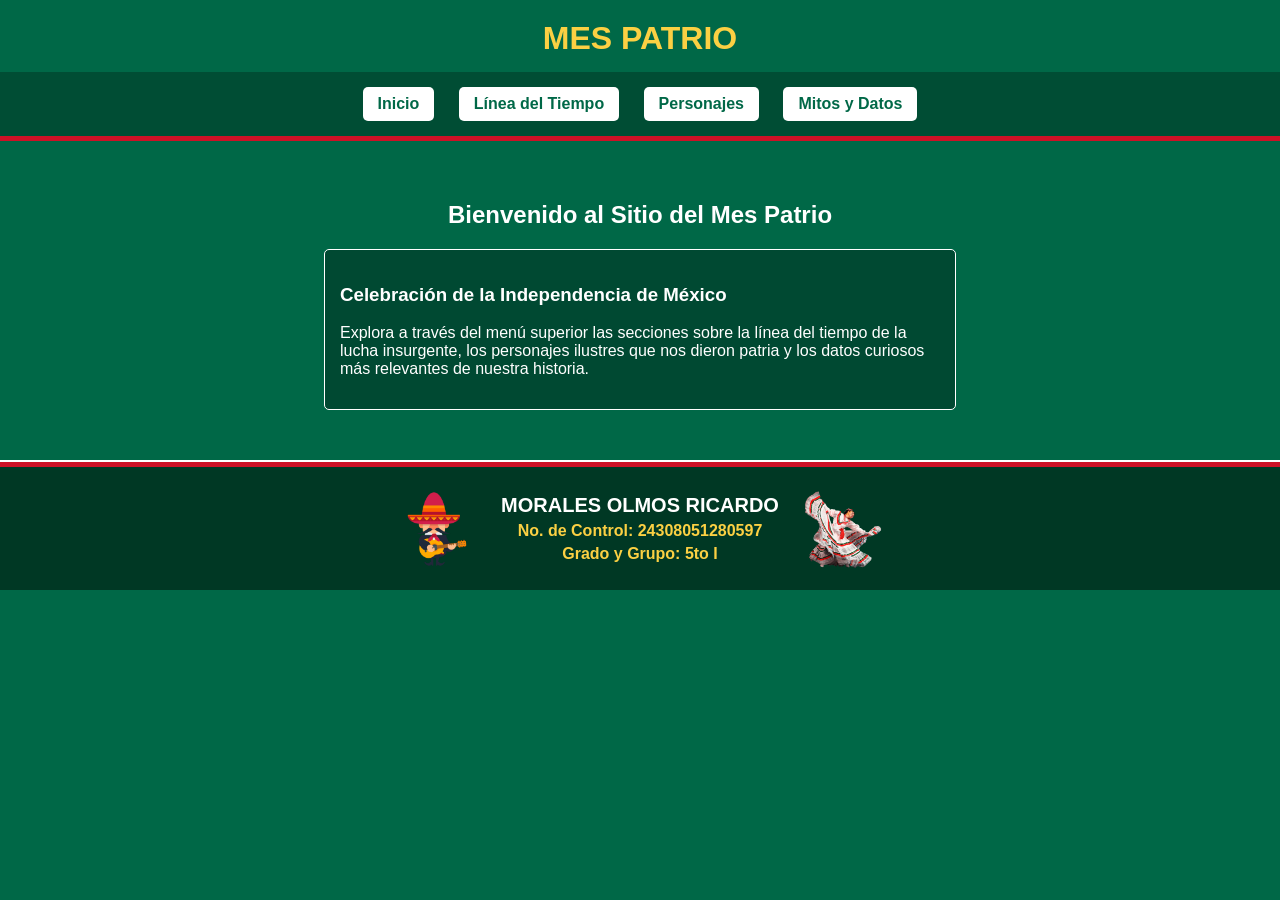
<file: index.html>
<!DOCTYPE html> <!-- Especifica al navegador que el documento es HTML5 -->
<html lang="es"> <!-- Define el español como idioma del documento -->
<head>
    <meta charset="UTF-8"> <!-- Configura la codificación UTF-8 para acentos y símbolos -->
    <title>Mes Patrio - Inicio</title> <!-- Define el título visible en la pestaña del navegador -->
    <link rel="stylesheet" href="styles.css"> <!-- Enlaza la hoja de estilos externa styles.css -->
</head>
<body>

    <h1>MES PATRIO</h1> <!-- Encabezado H1 de jerarquía principal -->

    <nav> <!-- Contenedor de la barra de navegación -->
        <a href="index.html">Inicio</a> <!-- Enlace a la página principal -->
        <a href="linea_del_tiempo.html">Línea del Tiempo</a> <!-- Enlace corregido en minúsculas y sin espacios -->
        <a href="personajes.html">Personajes</a> <!-- Enlace al archivo de personajes -->
        <a href="mitos.html">Mitos y Datos</a> <!-- Enlace al archivo de mitos -->
    </nav>

    <div class="seccion"> <!-- Bloque contenedor con estilos de separación -->
        <h2>Bienvenido al Sitio del Mes Patrio</h2> <!-- Encabezado secundario de la vista -->
        <div class="caja-texto"> <!-- Contenedor con fondo oscuro ajustado -->
            <h3>Celebración de la Independencia de México</h3> <!-- Subtítulo de contenido -->
            <p>Explora a través del menú superior las secciones sobre la línea del tiempo de la lucha insurgente, los personajes ilustres que nos dieron patria y los datos curiosos más relevantes de nuestra historia.</p> <!-- Parrafo de texto descriptivo -->
        </div>
    </div>

    <footer> <!-- Estructura semántica del pie de página -->
        <img src="mariachi.png" alt="Mariachi" class="img-footer"> <!-- Carga de imagen con texto alternativo -->
        
        <div class="datos-footer"> <!-- Contenedor inline con los datos del alumno -->
            <h2>MORALES OLMOS RICARDO</h2> <!-- Nombre del alumno -->
            <p>No. de Control: 24308051280597</p> <!-- Número de control -->
            <p>Grado y Grupo: 5to I</p> <!-- Grupo académico -->
        </div>

        <img src="bailarina.png" alt="Bailarina" class="img-footer"> <!-- Segunda imagen alineada en el pie -->
    </footer>

</body>
</html>
</file>
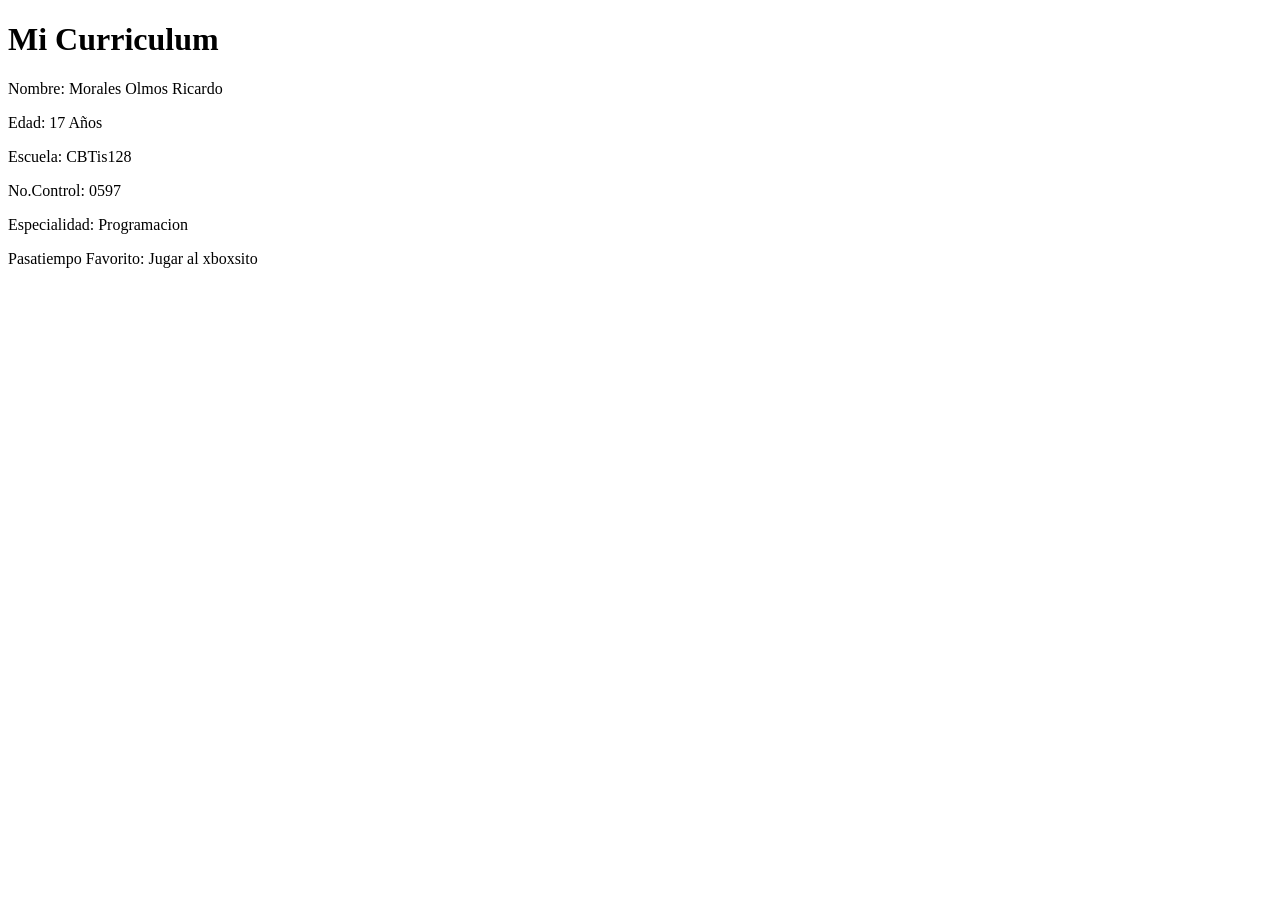
<file: curriculum-RMO-0597.html>
<!DOCTYPE html>
<html>
<head>
<title>Page Title</title>
</head>
<body>

<h1>Mi Curriculum</h1>
<p>Nombre: Morales Olmos Ricardo</p>
<p>Edad: 17 Años</p>
<p>Escuela:  CBTis128 </p>
<p>No.Control: 0597</p>
<p>Especialidad: Programacion</p>
<p>Pasatiempo Favorito: Jugar al xboxsito</p>

</body>
</html>
</file>
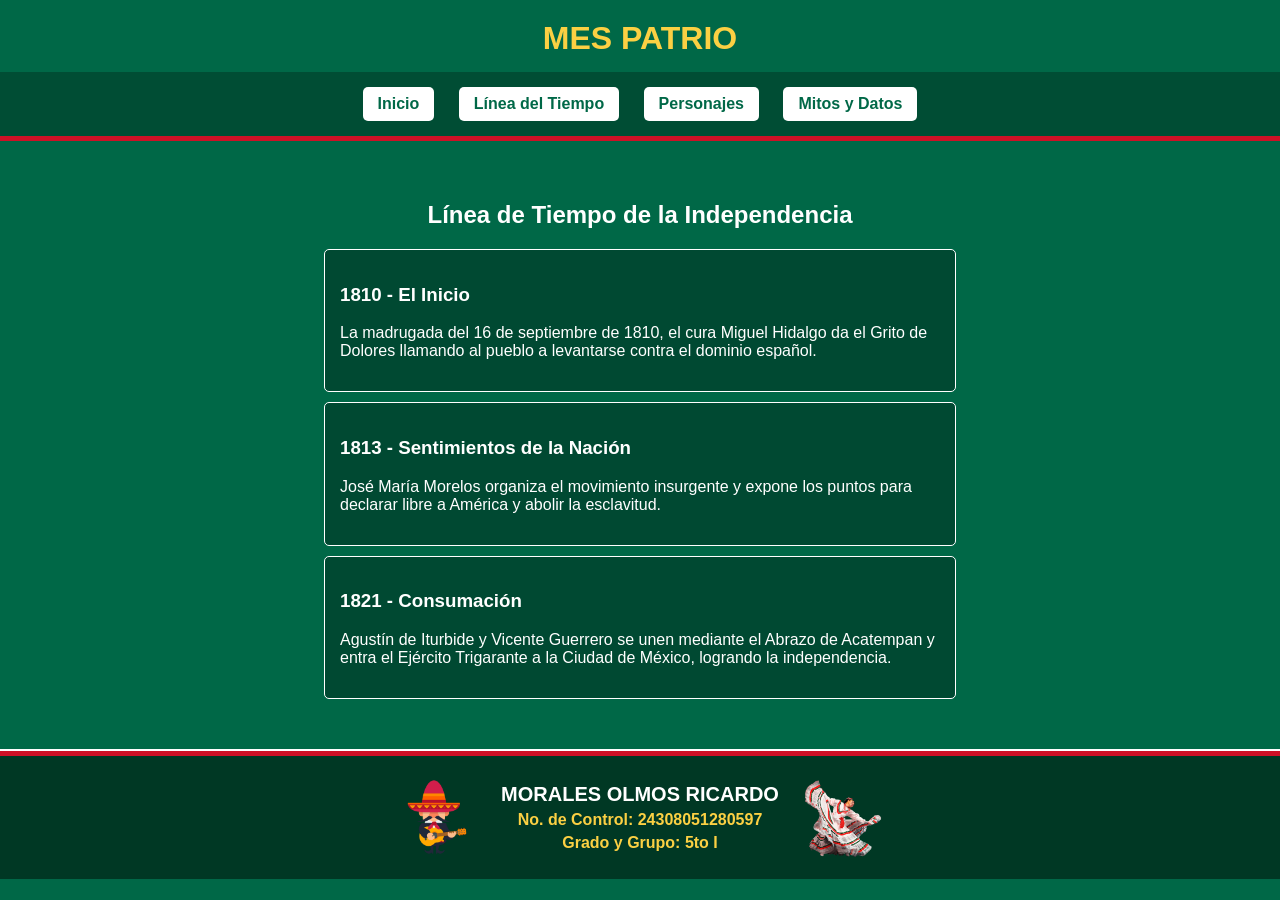
<file: Linea_del_tiempo.html>
<!DOCTYPE html>
<html lang="es">
<head>
    <meta charset="UTF-8">
    <title>Mes Patrio - Línea del Tiempo</title>
    <link rel="stylesheet" href="styles.css">
</head>
<body>

    <!-- Titulo de la pagina -->
    <!-- Encabezado dorado que da la bienvenida al sitio -->
    <h1>MES PATRIO</h1>

    <!-- Menu de navegacion -->
    <!-- Enlaces directos para desplazarse entre archivos HTML -->
    <nav>
        <a href="index.html">Inicio</a>
        <a href="linea_del_tiempo.html">Línea del Tiempo</a>
        <a href="personajes.html">Personajes</a>
        <a href="mitos.html">Mitos y Datos</a>
    </nav>

    <!-- Seccion de fechas importantes (linea de tiempo) -->
    <!-- Muestra los acontecimientos clave en orden cronologico -->
    <div class="seccion">
        <h2>Línea de Tiempo de la Independencia</h2>
        
        <div class="caja-texto">
            <h3>1810 - El Inicio</h3>
            <p>La madrugada del 16 de septiembre de 1810, el cura Miguel Hidalgo da el Grito de Dolores llamando al pueblo a levantarse contra el dominio español.</p>
        </div>

        <div class="caja-texto">
            <h3>1813 - Sentimientos de la Nación</h3>
            <p>José María Morelos organiza el movimiento insurgente y expone los puntos para declarar libre a América y abolir la esclavitud.</p>
        </div>

        <div class="caja-texto">
            <h3>1821 - Consumación</h3>
            <p>Agustín de Iturbide y Vicente Guerrero se unen mediante el Abrazo de Acatempan y entra el Ejército Trigarante a la Ciudad de México, logrando la independencia.</p>
        </div>
    </div>

    <!-- Footer (Informacion mia) -->
    <!-- Pie de pagina con imagenes y datos del alumno -->
    <footer>
        <img src="mariachi.png" alt="Mariachi" class="img-footer">
        
        <div class="datos-footer">
            <h2>MORALES OLMOS RICARDO</h2>
            <p>No. de Control: 24308051280597</p>
            <p>Grado y Grupo: 5to I</p>
        </div>

        <img src="bailarina.png" alt="Bailarina" class="img-footer">
    </footer>

</body>
</html>
</file>
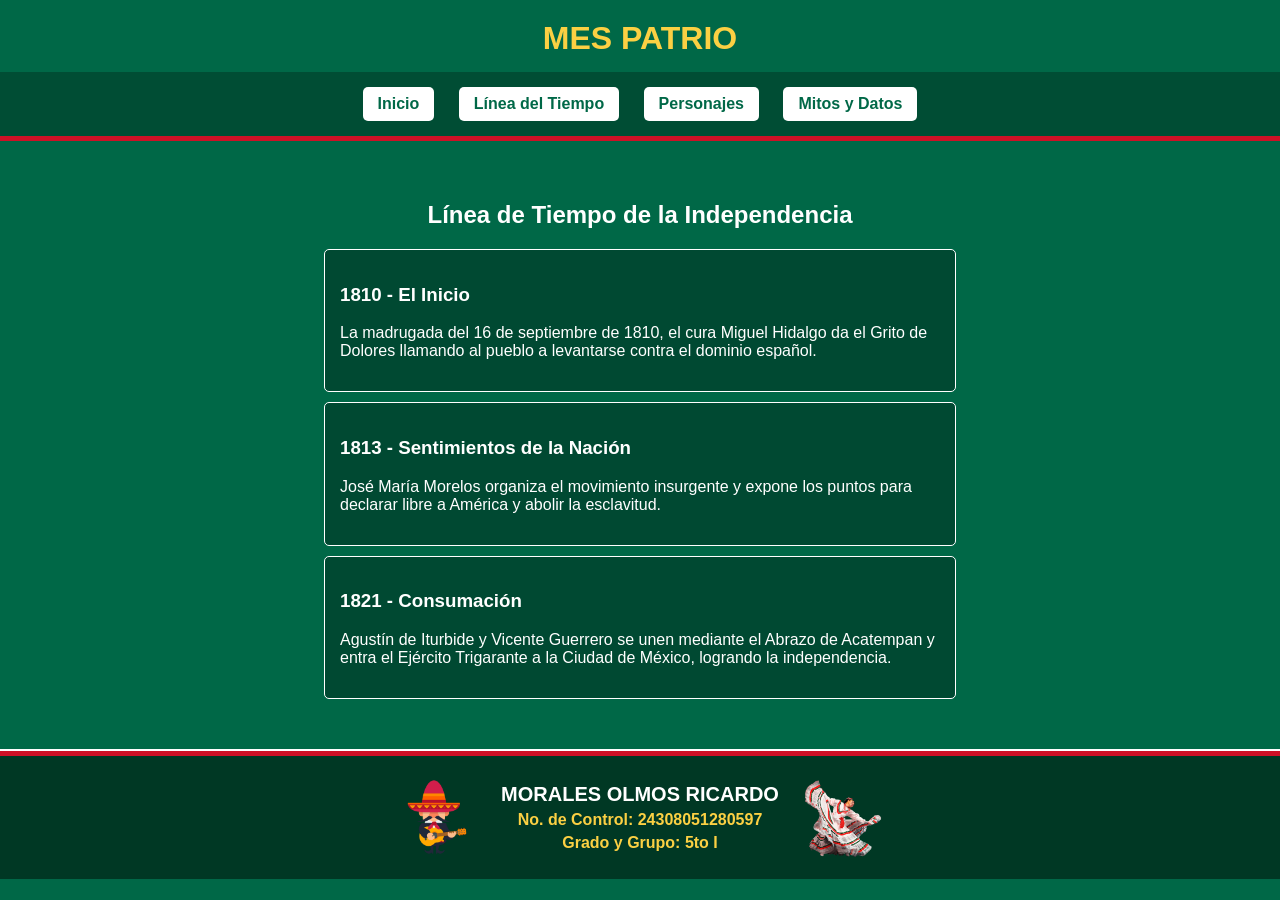
<file: linea_del_tiempo.html>
<!DOCTYPE html> <!-- Especifica al navegador que el documento es HTML5 -->
<html lang="es"> <!-- Define el español como idioma principal -->
<head>
    <meta charset="UTF-8"> <!-- Habilita el mapeo de caracteres especiales UTF-8 -->
    <title>Mes Patrio - Línea del Tiempo</title> <!-- Título visible en la pestaña del navegador -->
    <link rel="stylesheet" href="styles.css"> <!-- Vincula la hoja de estilos compartida -->
</head>
<body>

    <h1>MES PATRIO</h1> <!-- Encabezado principal del sitio -->

    <nav> <!-- Menú de navegación principal -->
        <a href="index.html">Inicio</a> <!-- Redirección a la raíz -->
        <a href="linea_del_tiempo.html">Línea del Tiempo</a> <!-- Enlace a este mismo archivo activo -->
        <a href="personajes.html">Personajes</a> <!-- Enlace al catálogo de personajes -->
        <a href="mitos.html">Mitos y Datos</a> <!-- Enlace al apartado de mitos -->
    </nav>

    <div class="seccion"> <!-- Bloque principal de la vista -->
        <h2>Línea de Tiempo de la Independencia</h2> <!-- Título secundario del apartado -->
        
        <div class="caja-texto"> <!-- Bloque del primer evento histórico -->
            <h3>1810 - El Inicio</h3> <!-- Título del primer hito -->
            <p>La madrugada del 16 de septiembre de 1810, el cura Miguel Hidalgo da el Grito de Dolores llamando al pueblo a levantarse contra el dominio español.</p> <!-- Descripción del evento -->
        </div>

        <div class="caja-texto"> <!-- Bloque del segundo evento histórico -->
            <h3>1813 - Sentimientos de la Nación</h3> <!-- Título del segundo hito -->
            <p>José María Morelos organiza el movimiento insurgente y expone los puntos para declarar libre a América y abolir la esclavitud.</p> <!-- Descripción del evento -->
        </div>

        <div class="caja-texto"> <!-- Bloque del tercer evento histórico -->
            <h3>1821 - Consumación</h3> <!-- Título del tercer hito -->
            <p>Agustín de Iturbide y Vicente Guerrero se unen mediante el Abrazo de Acatempan y entra el Ejército Trigarante a la Ciudad de México, logrando la independencia.</p> <!-- Descripción del evento -->
        </div>
    </div>

    <footer> <!-- Contenedor del pie de página -->
        <img src="mariachi.png" alt="Mariachi" class="img-footer"> <!-- Recurso gráfico izquierdo -->
        
        <div class="datos-footer"> <!-- Módulo de datos escolares -->
            <h2>MORALES OLMOS RICARDO</h2> <!-- Nombre de alumno -->
            <p>No. de Control: 24308051280597</p> <!-- Matrícula -->
            <p>Grado y Grupo: 5to I</p> <!-- Grupo -->
        </div>

        <img src="bailarina.png" alt="Bailarina" class="img-footer"> <!-- Recurso gráfico derecho -->
    </footer>

</body>
</html>
</file>
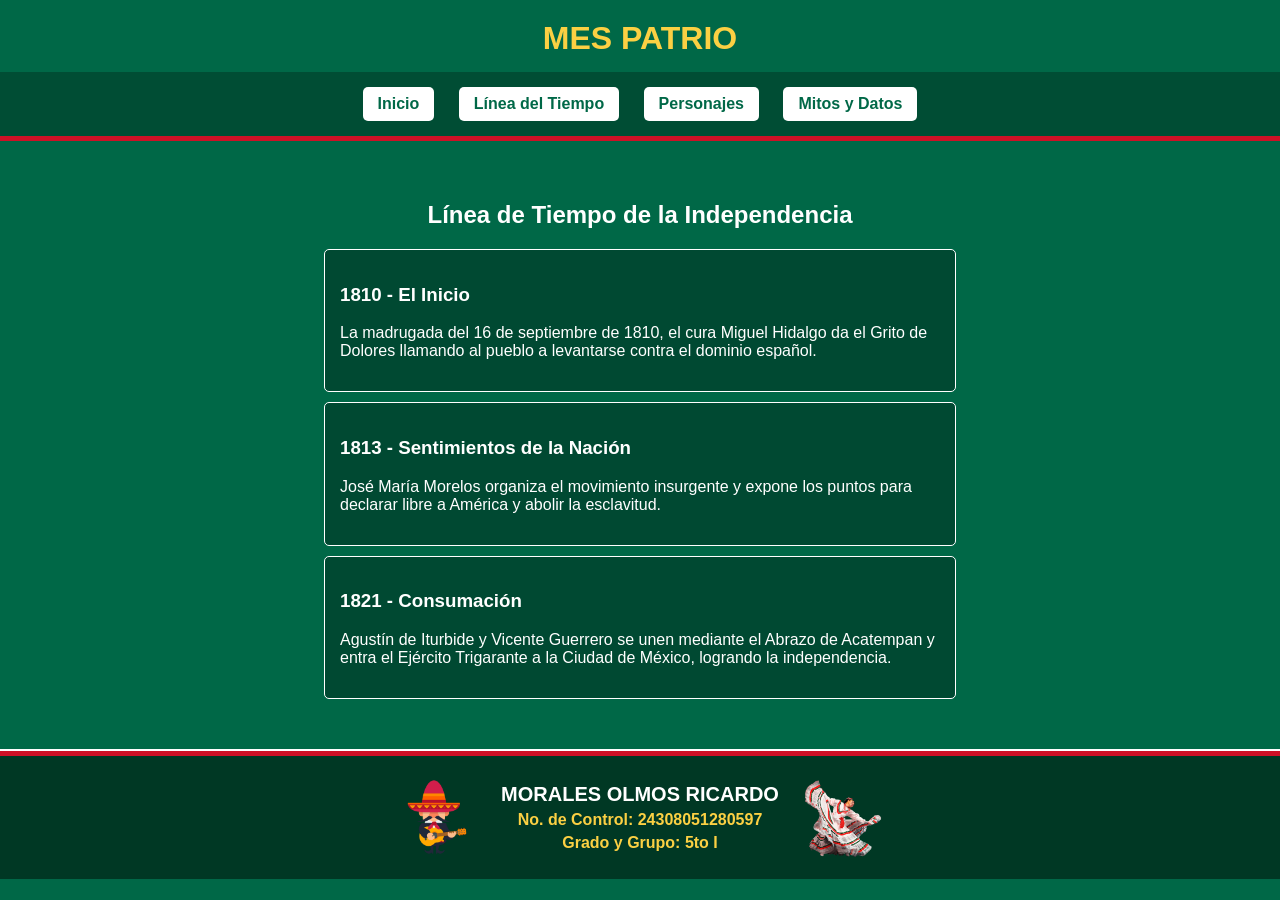
<file: lineadetiempo.html>
<!DOCTYPE html>
<html lang="es">
<head>
    <meta charset="UTF-8">
    <title>Mes Patrio - Línea del Tiempo</title>
    <link rel="stylesheet" href="styles.css">
</head>
<body>

    <!-- Titulo de la pagina -->
    <!-- Encabezado dorado que da la bienvenida al sitio -->
    <h1>MES PATRIO</h1>

    <!-- Menu de navegacion -->
    <!-- Enlaces directos para desplazarse entre archivos HTML -->
    <nav>
        <a href="index.html">Inicio</a>
        <a href="linea_del_tiempo.html">Línea del Tiempo</a>
        <a href="personajes.html">Personajes</a>
        <a href="mitos.html">Mitos y Datos</a>
    </nav>

    <!-- Seccion de fechas importantes (linea de tiempo) -->
    <!-- Muestra los acontecimientos clave en orden cronologico -->
    <div class="seccion">
        <h2>Línea de Tiempo de la Independencia</h2>
        
        <div class="caja-texto">
            <h3>1810 - El Inicio</h3>
            <p>La madrugada del 16 de septiembre de 1810, el cura Miguel Hidalgo da el Grito de Dolores llamando al pueblo a levantarse contra el dominio español.</p>
        </div>

        <div class="caja-texto">
            <h3>1813 - Sentimientos de la Nación</h3>
            <p>José María Morelos organiza el movimiento insurgente y expone los puntos para declarar libre a América y abolir la esclavitud.</p>
        </div>

        <div class="caja-texto">
            <h3>1821 - Consumación</h3>
            <p>Agustín de Iturbide y Vicente Guerrero se unen mediante el Abrazo de Acatempan y entra el Ejército Trigarante a la Ciudad de México, logrando la independencia.</p>
        </div>
    </div>

    <!-- Footer (Informacion mia) -->
    <!-- Pie de pagina con imagenes y datos del alumno -->
    <footer>
        <img src="mariachi.png" alt="Mariachi" class="img-footer">
        
        <div class="datos-footer">
            <h2>MORALES OLMOS RICARDO</h2>
            <p>No. de Control: 24308051280597</p>
            <p>Grado y Grupo: 5to I</p>
        </div>

        <img src="bailarina.png" alt="Bailarina" class="img-footer">
    </footer>

</body>
</html>
</file>
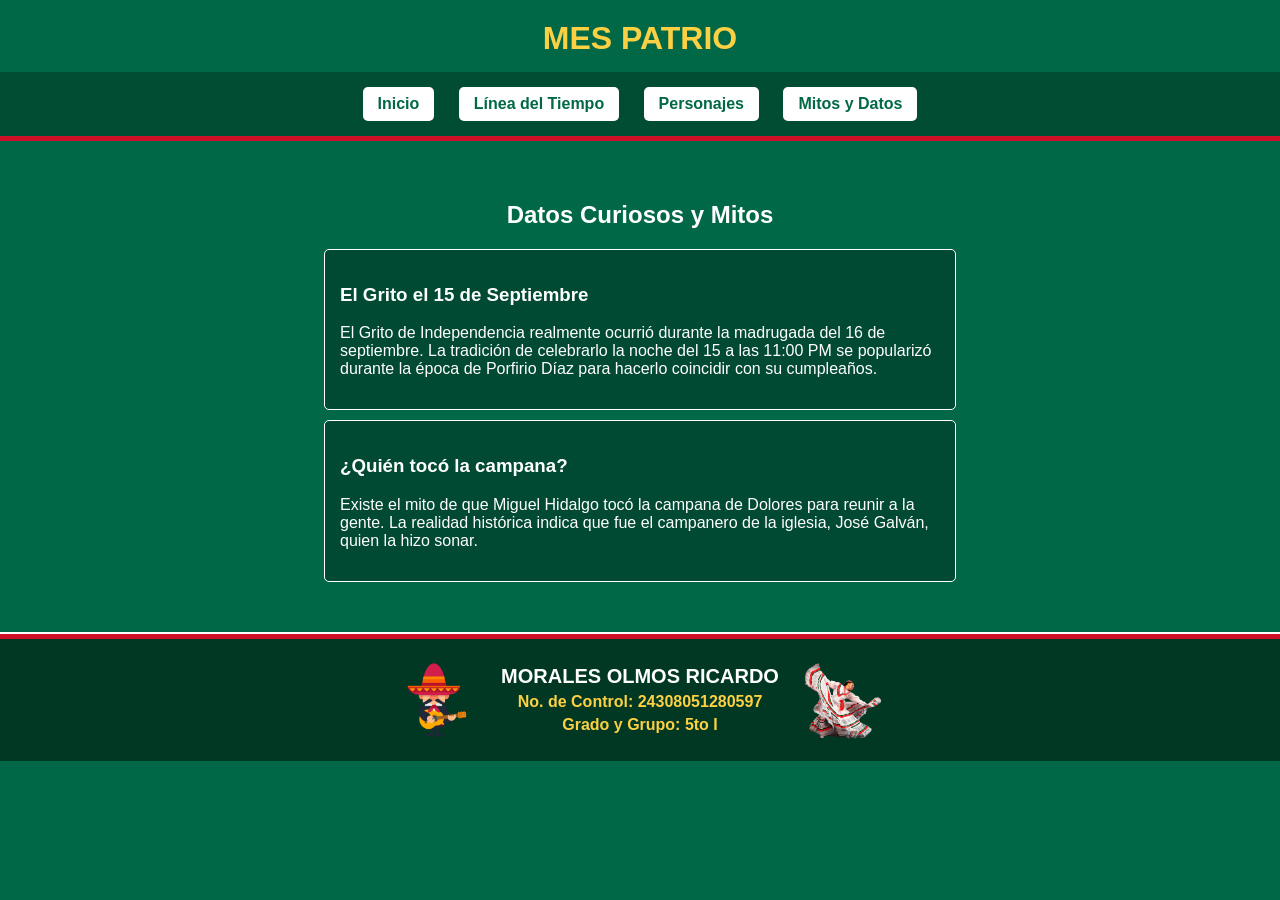
<file: mitos.html>
<!DOCTYPE html> <!-- Declara el tipo de documento HTML5 -->
<html lang="es"> <!-- Asigna el idioma español -->
<head>
    <meta charset="UTF-8"> <!-- Configura la codificación UTF-8 -->
    <title>Mes Patrio - Mitos y Datos</title> <!-- Título en pestaña -->
    <link rel="stylesheet" href="styles.css"> <!-- Vincula el CSS externo -->
</head>
<body>

    <h1>MES PATRIO</h1> <!-- Título superior del sitio -->

    <nav> <!-- Menú de enlaces de la web -->
        <a href="index.html">Inicio</a> <!-- Hipervínculo al inicio -->
        <a href="linea_del_tiempo.html">Línea del Tiempo</a> <!-- Hipervínculo a línea del tiempo -->
        <a href="personajes.html">Personajes</a> <!-- Hipervínculo a personajes -->
        <a href="mitos.html">Mitos y Datos</a> <!-- Hipervínculo a la página actual -->
    </nav>

    <div class="seccion"> <!-- Bloque de la sección principal -->
        <h2>Datos Curiosos y Mitos</h2> <!-- Encabezado secundario de sección -->

        <div class="caja-texto"> <!-- Bloque contenedor para la primera aclaración -->
            <h3>El Grito el 15 de Septiembre</h3> <!-- Subtítulo del dato -->
            <p>El Grito de Independencia realmente ocurrió durante la madrugada del 16 de septiembre. La tradición de celebrarlo la noche del 15 a las 11:00 PM se popularizó durante la época de Porfirio Díaz para hacerlo coincidir con su cumpleaños.</p> <!-- Párrafo informativo -->
        </div>

        <div class="caja-texto"> <!-- Bloque contenedor para el segundo dato -->
            <h3>¿Quién tocó la campana?</h3> <!-- Subtítulo del dato -->
            <p>Existe el mito de que Miguel Hidalgo tocó la campana de Dolores para reunir a la gente. La realidad histórica indica que fue el campanero de la iglesia, José Galván, quien la hizo sonar.</p> <!-- Párrafo informativo -->
        </div>
    </div>

    <footer> <!-- Pie de página global -->
        <img src="mariachi.png" alt="Mariachi" class="img-footer"> <!-- Imagen del mariachi -->
        
        <div class="datos-footer"> <!-- Bloque con tus datos académicos -->
            <h2>MORALES OLMOS RICARDO</h2> <!-- Nombre de alumno -->
            <p>No. de Control: 24308051280597</p> <!-- Matrícula -->
            <p>Grado y Grupo: 5to I</p> <!-- Grupo -->
        </div>

        <img src="bailarina.png" alt="Bailarina" class="img-footer"> <!-- Imagen de la bailarina -->
    </footer>

</body>
</html>
</file>
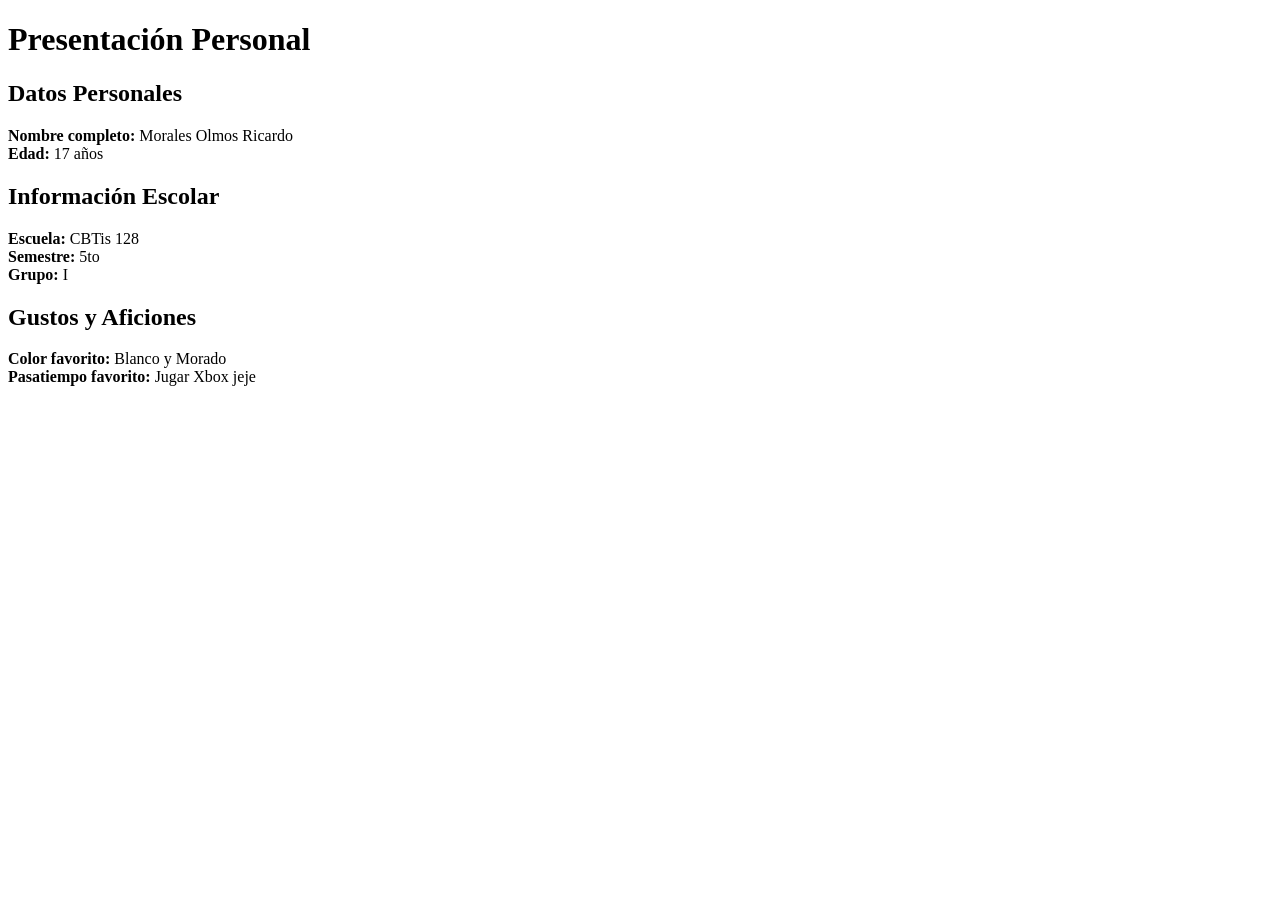
<file: P1-Practica  1  Mi Presentación-RMO-0597.html>
<!DOCTYPE html>
<html>
<head>
    <title>Presentación Personal</title>
</head>
<body>

    <h1>Presentación Personal</h1>

    <h2>Datos Personales</h2>
    <p>
        <b>Nombre completo:</b> Morales Olmos Ricardo<br>
        <b>Edad:</b> 17 años
    </p>

    <h2>Información Escolar</h2>
    <p>
        <b>Escuela:</b> CBTis 128<br>
        <b>Semestre:</b> 5to<br>
        <b>Grupo:</b> I
    </p>

    <h2>Gustos y Aficiones</h2>
    <p>
        <b>Color favorito:</b> Blanco y Morado<br>
        <b>Pasatiempo favorito:</b> Jugar Xbox jeje
    </p>

</body>
</html>
</file>
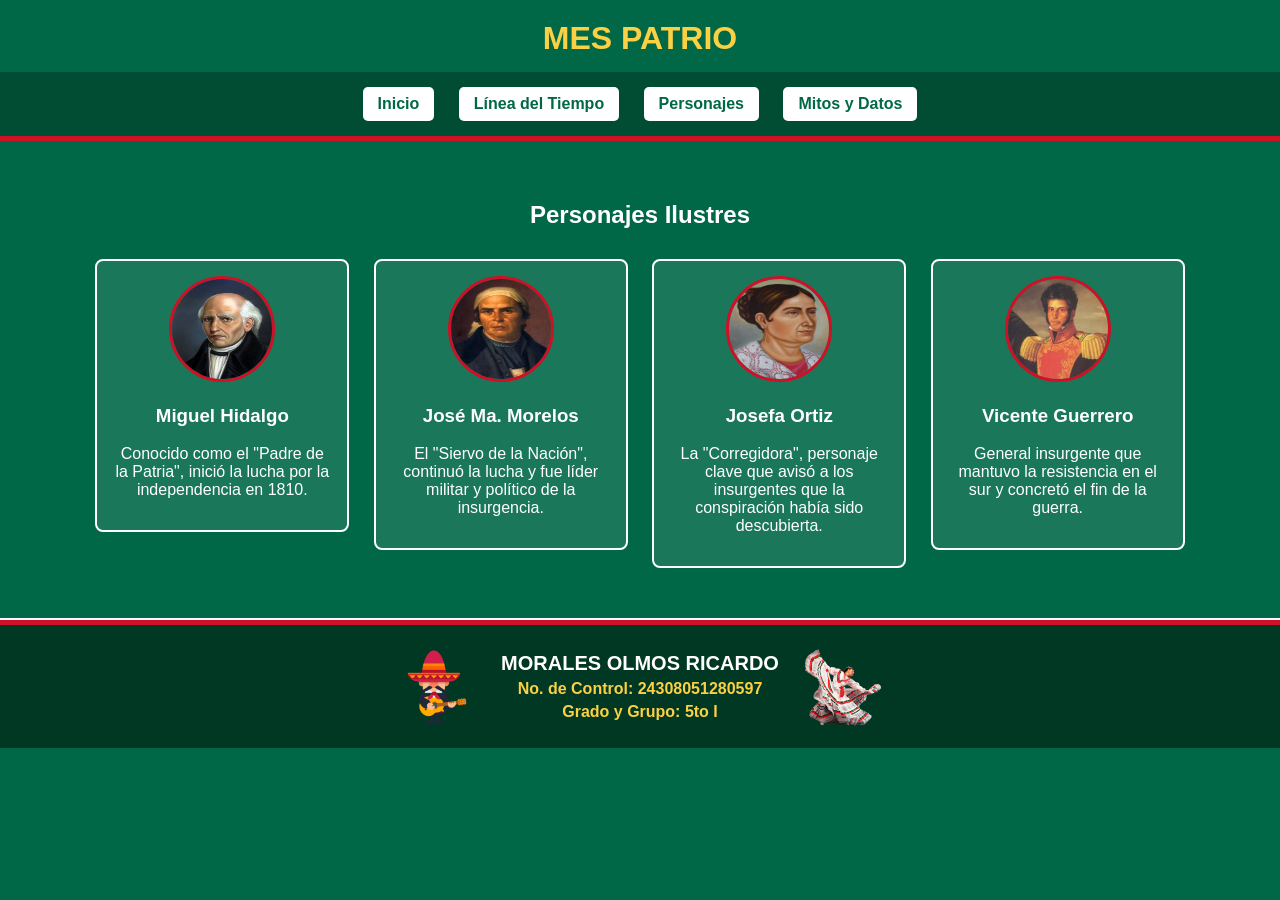
<file: personajes.html>
<!DOCTYPE html> <!-- Declara el tipo de documento HTML5 -->
<html lang="es"> <!-- Define el idioma español para el navegador -->
<head>
    <meta charset="UTF-8"> <!-- Aplica la codificación UTF-8 -->
    <title>Mes Patrio - Personajes</title> <!-- Título en pestaña -->
    <link rel="stylesheet" href="styles.css"> <!-- Importa la hoja de estilos compartida -->
</head>
<body>

    <h1>MES PATRIO</h1> <!-- Encabezado H1 principal -->

    <nav> <!-- Menú de navegación global -->
        <a href="index.html">Inicio</a> <!-- Vínculo al inicio -->
        <a href="linea_del_tiempo.html">Línea del Tiempo</a> <!-- Vínculo a línea de tiempo -->
        <a href="personajes.html">Personajes</a> <!-- Enlace a la página actual -->
        <a href="mitos.html">Mitos y Datos</a> <!-- Vínculo a mitos -->
    </nav>

    <div class="seccion"> <!-- Bloque contenedor de tarjetas -->
        <h2>Personajes Ilustres</h2> <!-- Título secundario H2 -->

        <div class="tarjeta"> <!-- Ficha individual con formato en bloque alineado -->
            <img src="miguelhidalgo.png" alt="Miguel Hidalgo"> <!-- Imagen que recibe el recorte circular CSS -->
            <h3>Miguel Hidalgo</h3> <!-- Nombre del personaje -->
            <p>Conocido como el "Padre de la Patria", inició la lucha por la independencia en 1810.</p> <!-- Breve biografía -->
        </div>

        <div class="tarjeta"> <!-- Segunda tarjeta -->
            <img src="morelos.png" alt="José María Morelos"> <!-- Carga de imagen del personaje -->
            <h3>José Ma. Morelos</h3> <!-- Nombre del personaje -->
            <p>El "Siervo de la Nación", continuó la lucha y fue líder militar y político de la insurgencia.</p> <!-- Breve biografía -->
        </div>

        <div class="tarjeta"> <!-- Tercera tarjeta -->
            <img src="josefa.png" alt="Josefa Ortiz"> <!-- Carga de imagen del personaje -->
            <h3>Josefa Ortiz</h3> <!-- Nombre del personaje -->
            <p>La "Corregidora", personaje clave que avisó a los insurgentes que la conspiración había sido descubierta.</p> <!-- Breve biografía -->
        </div>

        <div class="tarjeta"> <!-- Cuarta tarjeta -->
            <img src="guerrero.png" alt="Vicente Guerrero"> <!-- Carga de imagen del personaje -->
            <h3>Vicente Guerrero</h3> <!-- Nombre del personaje -->
            <p>General insurgente que mantuvo la resistencia en el sur y concretó el fin de la guerra.</p> <!-- Breve biografía -->
        </div>
    </div>

    <footer> <!-- Pie de página -->
        <img src="mariachi.png" alt="Mariachi" class="img-footer"> <!-- Imagen decorativa -->
        
        <div class="datos-footer"> <!-- Metadatos del estudiante -->
            <h2>MORALES OLMOS RICARDO</h2> <!-- Nombre de alumno -->
            <p>No. de Control: 24308051280597</p> <!-- Matrícula -->
            <p>Grado y Grupo: 5to I</p> <!-- Grupo -->
        </div>

        <img src="bailarina.png" alt="Bailarina" class="img-footer"> <!-- Imagen decorativa -->
    </footer>

</body>
</html>
</file>
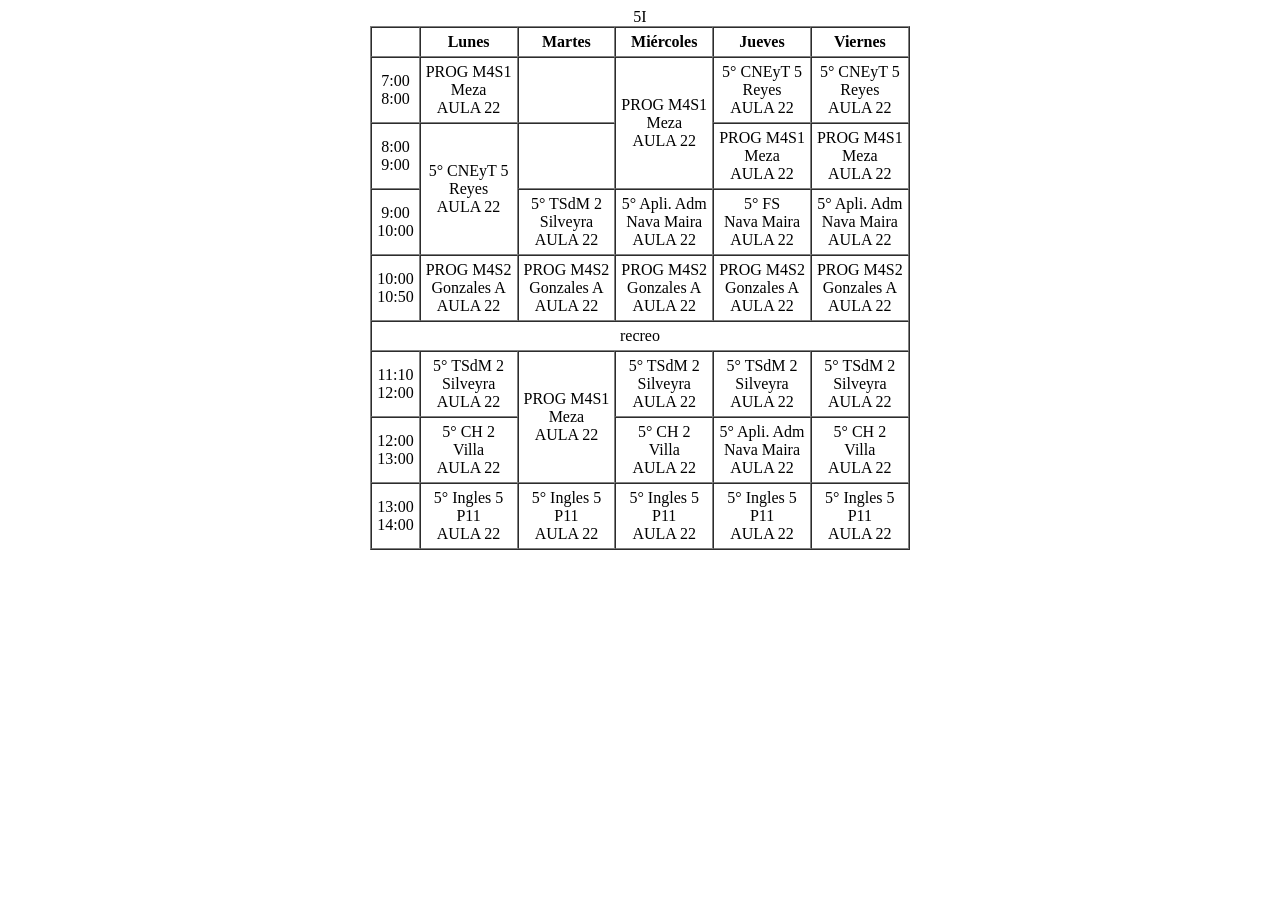
<file: P1-Practicas/P1-Practica 3 .html>
<!DOCTYPE html>
<html lang="es">

<head>
    <meta charset="UTF-8">
    <title>Horario 5I</title>
</head>

<body>

    <table border="1" cellpadding="5" cellspacing="0" align="center">
        <caption>5I</caption>
        <tr>
            <th></th>
            <th>Lunes</th>
            <th>Martes</th>
            <th>Miércoles</th>
            <th>Jueves</th>
            <th>Viernes</th>
        </tr>
        <tr>
            <td align="center">7:00<br>8:00</td>
            <td align="center">
                PROG M4S1<br>Meza<br>AULA 22
            </td>
            <td></td>
            <td align="center" rowspan="2">
                PROG M4S1<br>Meza<br>AULA 22
            </td>
            <td align="center">
                5° CNEyT 5<br>Reyes<br>AULA 22
            </td>
            <td align="center">
                5° CNEyT 5<br>Reyes<br>AULA 22
            </td>
        </tr>
        <tr>
            <td align="center">8:00<br>9:00</td>
            <td align="center" rowspan="2">
                5° CNEyT 5<br>Reyes<br>AULA 22
            </td>
            <td></td>
            <td align="center">
                PROG M4S1<br>Meza<br>AULA 22
            </td>
            <td align="center">
                PROG M4S1<br>Meza<br>AULA 22
            </td>
        </tr>
        <tr>
            <td align="center">9:00<br>10:00</td>
            <td align="center">
                5° TSdM 2<br>Silveyra<br>AULA 22
            </td>
            <td align="center">
                5° Apli. Adm<br>Nava Maira<br>AULA 22
            </td>
            <td align="center">
                5° FS<br>Nava Maira<br>AULA 22
            </td>
            <td align="center">
                5° Apli. Adm<br>Nava Maira<br>AULA 22
            </td>
        </tr>
        <tr>
            <td align="center">10:00<br>10:50</td>
            <td align="center">
                PROG M4S2<br>Gonzales A<br>AULA 22
            </td>
            <td align="center">
                PROG M4S2<br>Gonzales A<br>AULA 22
            </td>
            <td align="center">
                PROG M4S2<br>Gonzales A<br>AULA 22
            </td>
            <td align="center">
                PROG M4S2<br>Gonzales A<br>AULA 22
            </td>
            <td align="center">
                PROG M4S2<br>Gonzales A<br>AULA 22
            </td>
        </tr>
        <tr>
            <td align="center" colspan="6">recreo</td>
        </tr>
        <tr>
            <td align="center">11:10<br>12:00</td>
            <td align="center">
                5° TSdM 2<br>Silveyra<br>AULA 22
            </td>
            <td align="center" rowspan="2">
                PROG M4S1<br>Meza<br>AULA 22
            </td>
            <td align="center">
                5° TSdM 2<br>Silveyra<br>AULA 22
            </td>
            <td align="center">
                5° TSdM 2<br>Silveyra<br>AULA 22
            </td>
            <td align="center">
                5° TSdM 2<br>Silveyra<br>AULA 22
            </td>
        </tr>
        <tr>
            <td align="center">12:00<br>13:00</td>
            <td align="center">
                5° CH 2<br>Villa<br>AULA 22
            </td>
            <td align="center">
                5° CH 2<br>Villa<br>AULA 22
            </td>
            <td align="center">
                5° Apli. Adm<br>Nava Maira<br>AULA 22
            </td>
            <td align="center">
                5° CH 2<br>Villa<br>AULA 22
            </td>
        </tr>
        <tr>
            <td align="center">13:00<br>14:00</td>
            <td align="center">
                5° Ingles 5<br>P11<br>AULA 22
            </td>
            <td align="center">
                5° Ingles 5<br>P11<br>AULA 22
            </td>
            <td align="center">
                5° Ingles 5<br>P11<br>AULA 22
            </td>
            <td align="center">
                5° Ingles 5<br>P11<br>AULA 22
            </td>
            <td align="center">
                5° Ingles 5<br>P11<br>AULA 22
            </td>
        </tr>
    </table>

</body>

</html>
</file>
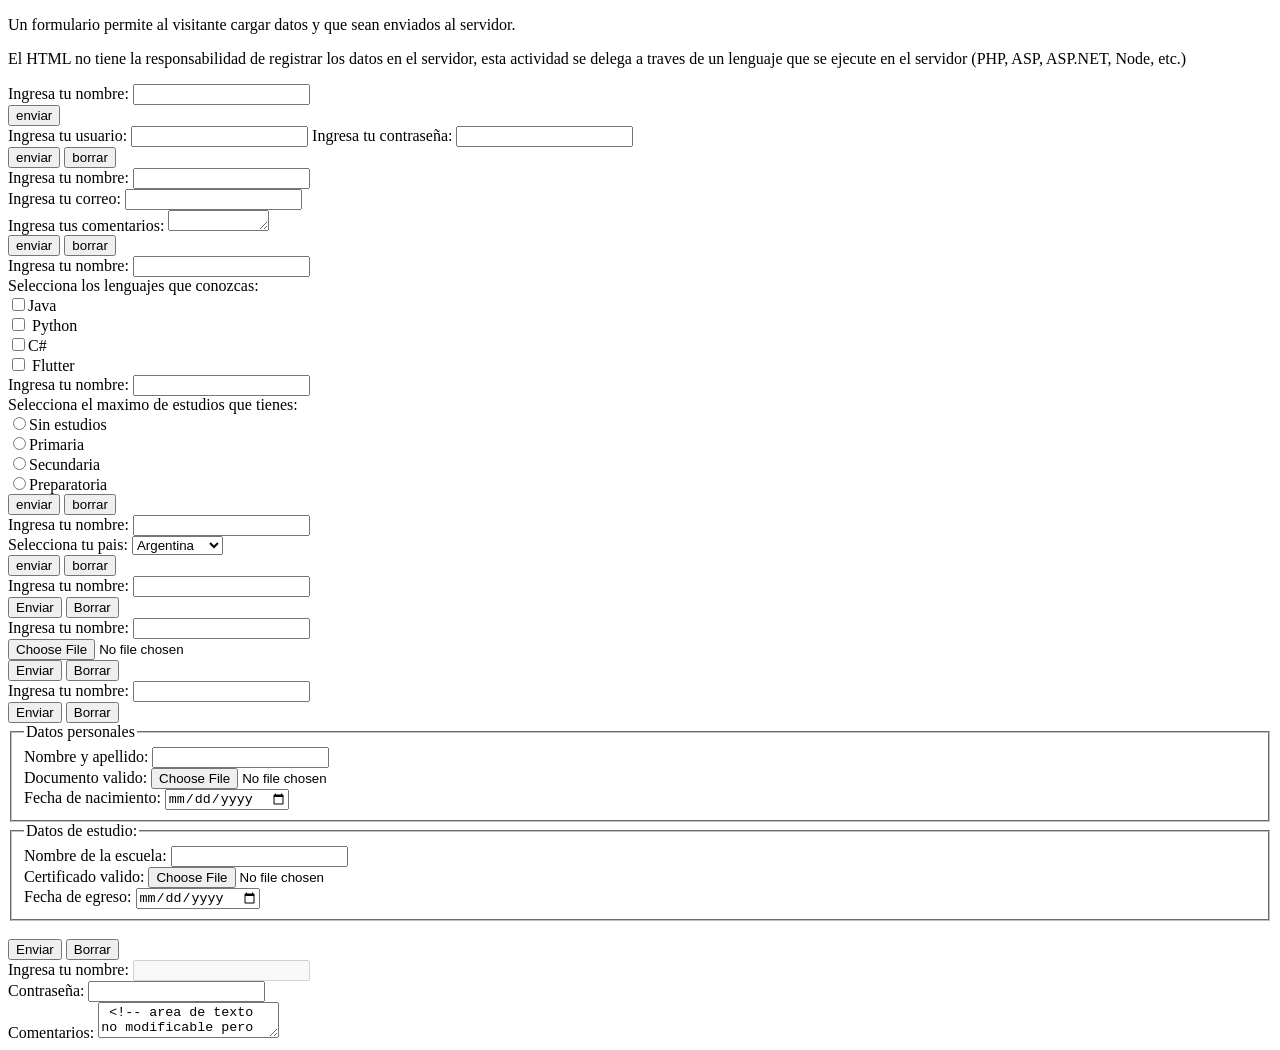
<file: P1-Practicas/Practica 7_  Formularios.html>
<!DOCTYPE html> <!-- sintaxis html5 -->
<html lang="en"> <!-- etiqueta raiz (ingles) -->
<head> <!-- cabecera del documento -->
<meta charset="UTF-8"> <!-- soporte de caracteres especiales -->
<meta name="viewport" content="width=device-width, initial-scale=1.0"> <!-- diseno adaptable a moviles -->
<title>Formularios en HTML</title> <!-- titulo en la pestana -->
<!-- Libreria de iconos en linea --> <!-- comentario original -->

<link rel="stylesheet" href="https://cdnjs.cloudflare.com/ajax/libs/font- <!-- enlace a css externo -->
awesome/7.3.1/css/all.min.css"> <!-- hoja de estilos de iconos -->

</head> <!-- fin de la cabecera -->
<body> <!-- contenido visible de la pagina -->
<!-- texto explicativo sobre la funcion de los formularios y el backend -->
<p>Un formulario permite al visitante cargar datos y que sean enviados al servidor.</p>
<p>El HTML no tiene la responsabilidad de registrar los datos en el servidor,
esta actividad se delega a traves de un lenguaje que se ejecute en el servidor (PHP,
ASP, ASP.NET, Node, etc.)
</p>
<form action="" method="post"> <!-- contenedor de formulario enviando por post -->
Ingresa tu nombre: <!-- texto de etiqueta para el campo -->
<input type="text" name="nombre" size="20"> <!-- campo de entrada de texto -->
<br> <!-- salto de linea -->
<input type="submit" value="enviar"> <!-- boton de envio de datos -->
</form> <!-- fin del formulario -->

<!-- formulario para inicio de sesion con campo de usuario y contrasena -->
<form action="" method="post"> <!-- contenedor de formulario enviado por post -->

Ingresa tu usuario: <!-- etiqueta para el usuario -->
<input type="text" name="usuario"> <!-- campo de texto sencillo para usuario -->
Ingresa tu contraseña: <!-- etiqueta para la contrasena -->
<input type="password" name="pass"> <!-- campo de contrasena con caracteres ocultos -->
<br> <!-- salto de linea -->
<input type="submit" value="enviar"> <!-- boton para enviar formulario -->
<input type="reset" value="borrar"> <!-- boton para limpiar los campos -->
</form> <!-- fin del formulario -->

<!-- formulario de contacto con campo de correo y area de texto multilinea -->
<form action="" method="post"> <!-- contenedor de formulario enviado por post -->
Ingresa tu nombre: <!-- etiqueta para el nombre -->
<input type="text" name="nombre"> <!-- campo de entrada para texto -->
<br> <!-- salto de linea -->
Ingresa tu correo: <!-- etiqueta para el correo electronico -->
<input type="email" name="correo"> <!-- campo con validacion de correo -->
<br> <!-- salto de linea -->
Ingresa tus comentarios: <!-- etiqueta para comentarios -->
<textarea name="comentarios" rows="1" cols="10"></textarea> <!-- area de texto multilinea de 1 fila y 10 columnas -->
<br> <!-- salto de linea -->
<input type="submit" value="enviar"> <!-- boton para enviar formulario -->
<input type="reset" value="borrar"> <!-- boton para limpiar los campos -->
</form> <!-- fin del formulario -->

<!-- formulario con casillas de verificacion de seleccion multiple -->
<form action="" method="post"> <!-- contenedor de formulario enviado por post -->
Ingresa tu nombre: <!-- etiqueta para el nombre -->
<input type="text" name="nombre"> <!-- campo de entrada para texto -->

<br> <!-- salto de linea -->
Selecciona los lenguajes que conozcas: <!-- instruccion para la seleccion -->
<br> <!-- salto de linea -->
<input type="checkbox" name="Java">Java <br> <!-- casilla de verificacion seleccionable -->
<input type="checkbox" name="Python"> Python <br> <!-- casilla de verificacion seleccionable -->
<input type="checkbox" name="C#">C# <br> <!-- casilla de verificacion seleccionable -->
<input type="checkbox" name="Flutter"> Flutter <br> <!-- casilla de verificacion seleccionable -->
</form> <!-- fin del formulario -->

<!-- formulario con botones de opcion unica (radio buttons) -->
<form action="" method="post"> <!-- contenedor de formulario enviado por post -->
Ingresa tu nombre: <!-- etiqueta para el nombre -->
<input type="text" name="nombre"> <!-- campo de entrada para texto -->
<br> <!-- salto de linea -->
Selecciona el maximo de estudios que tienes: <!-- instruccion para seleccion unica -->
<br> <!-- salto de linea -->
<input type="radio" name="estudios" value="1">Sin estudios <br> <!-- opcion de radio unica -->
<input type="radio" name="estudios" value="2">Primaria <br> <!-- opcion de radio unica -->
<input type="radio" name="estudios" value="3">Secundaria <br> <!-- opcion de radio unica -->
<input type="radio" name="estudios" value="4">Preparatoria <br> <!-- opcion de radio unica -->
<input type="submit" value="enviar"> <!-- boton para enviar formulario -->
<input type="reset" value="borrar"> <!-- boton para limpiar los campos -->
</form> <!-- fin del formulario -->

<!-- formulario con menu desplegable de opciones -->
<form action="" method="post"> <!-- contenedor de formulario enviado por post -->
Ingresa tu nombre: <!-- etiqueta para el nombre -->
<input type="text" name="nombre"> <!-- campo de entrada para texto -->

<br> <!-- salto de linea -->
Selecciona tu pais: <!-- instruccion para seleccion desplegable -->
<!-- lista desplegable de opciones -->
<select name="pais">
<option value="1">Argentina</option>
<option value="2">España</option>
<option value="3">Mexico</option>
<option value="4">Guatemala</option>
<option value="5">Honduras</option>
<option value="6">El Salvador</option>
<option value="7">Venezuela</option>
<option value="8">Colombia</option>
</select>
<br> <!-- salto de linea -->
<input type="submit" value="enviar"> <!-- boton para enviar formulario -->
<input type="reset" value="borrar"> <!-- boton para limpiar los campos -->
</form> <!-- fin del formulario -->

<!-- formulario usando la etiqueta button con iconos de font awesome -->
<form action="" method="post"> <!-- contenedor de formulario enviado por post -->
Ingresa tu nombre: <!-- etiqueta para el nombre -->
<input type="text" name="nombre"> <!-- campo de entrada para texto -->
<br> <!-- salto de linea -->
<button type="submit">Enviar <i class="fa-regular fa-paper-plane"></i> </button> <!-- boton de envio personalizado con icono -->
<button type="reset">Borrar <i class="fa fa-trash"></i></button> <!-- boton de reinicio personalizado con icono -->
</form> <!-- fin del formulario -->

<!-- formulario para adjuntar o subir archivos -->
<form action="" method="post"> <!-- contenedor de formulario enviado por post -->

Ingresa tu nombre: <!-- etiqueta para el nombre -->
<input type="text" name="nombre"> <!-- campo de entrada para texto -->
<br> <!-- salto de linea -->
<input type="file" name="archivo"> <!-- campo para seleccionar y cargar archivo -->
<br> <!-- salto de linea -->
<button type="submit">Enviar <i class="fa-regular fa-paper-plane"></i> </button> <!-- boton de envio con icono -->
<button type="reset">Borrar <i class="fa fa-trash"></i></button> <!-- boton de reinicio con icono -->
</form> <!-- fin del formulario -->

<!-- formulario con campo oculto para enviar datos invisibles al usuario -->
<form action="" method="post"> <!-- contenedor de formulario enviado por post -->
<input type="hidden" name="hora" value="3:30"> <!-- campo de entrada oculto -->
Ingresa tu nombre: <!-- etiqueta para el nombre -->
<input type="text" name="nombre"> <!-- campo de entrada para texto -->
<br> <!-- salto de linea -->
<button type="submit">Enviar <i class="fa-regular fa-paper-plane"></i> </button> <!-- boton de envio con icono -->
<button type="reset">Borrar <i class="fa fa-trash"></i></button> <!-- boton de reinicio con icono -->
</form> <!-- fin del formulario -->

<!-- formulario agrupado por secciones con fieldset y legend -->
<form action="" method="post"> <!-- contenedor de formulario enviado por post -->
<fieldset> <!-- grupo de campos de datos personales -->
<legend>Datos personales</legend> <!-- titulo del grupo de datos personales -->
Nombre y apellido: <!-- etiqueta para el nombre -->
<input type="text" name="nombre_apellido"><br> <!-- campo de texto y salto de linea -->
Documento valido: <!-- etiqueta para el documento -->
<input type="file" name="documento"><br> <!-- campo para adjuntar documento y salto de linea -->
Fecha de nacimiento: <!-- etiqueta para fecha de nacimiento -->

<input type="date" name="fecha_nacimiento"> <!-- campo selector de fecha -->
</fieldset> <!-- fin del grupo de datos personales -->
<fieldset> <!-- grupo de campos de datos de estudio -->
<legend>Datos de estudio:</legend> <!-- titulo del grupo de datos de estudio -->
Nombre de la escuela: <!-- etiqueta para la escuela -->
<input type="text" name="escuela"><br> <!-- campo de texto y salto de linea -->
Certificado valido: <!-- etiqueta para el certificado -->
<input type="file" name="certificado"><br> <!-- campo para adjuntar certificado y salto de linea -->
Fecha de egreso: <!-- etiqueta para fecha de egreso -->
<input type="date" name="fecha_egreso"> <!-- campo selector de fecha -->
</fieldset> <!-- fin del grupo de datos de estudio -->
<br> <!-- salto de linea -->
<button type="submit">Enviar <i class="fa-regular fa-paper-plane"></i> </button> <!-- boton de envio con icono -->
<button type="reset">Borrar <i class="fa fa-trash"></i></button> <!-- boton de reinicio con icono -->
</form> <!-- fin del formulario -->

<!-- formulario con restricciones de entrada: deshabilitado, limite de caracteres y solo lectura -->
<form action="" method="post"> <!-- contenedor de formulario enviado por post -->
Ingresa tu nombre: <!-- etiqueta para el nombre -->
<!-- Desahbilitacion de campo --> <!-- comentario sobre deshabilitacion -->
<input type="text" name="nombre" disabled><br> <!-- campo deshabilitado no editable ni enviable -->
<!-- Limitacion de caracteres --> <!-- comentario sobre limite de longitud -->
Contraseña: <!-- etiqueta para la contrasena -->
<input type="password" name="pass" maxlength="5"><br> <!-- campo limitado a un maximo de 5 caracteres -->
<!-- Solo lectura --> <!-- comentario sobre solo lectura -->
Comentarios: <!-- etiqueta para comentarios -->
<textarea name="comentarios" readonly> <!-- area de texto no modificable pero enviable -->

Este es mi comentario y no se puede borrar
</textarea><br> <!-- texto fijo dentro del area y salto de linea -->
</form> <!-- fin del formulario -->
</body> <!-- fin del cuerpo -->
</html> <!-- fin del documento html -->
</file>
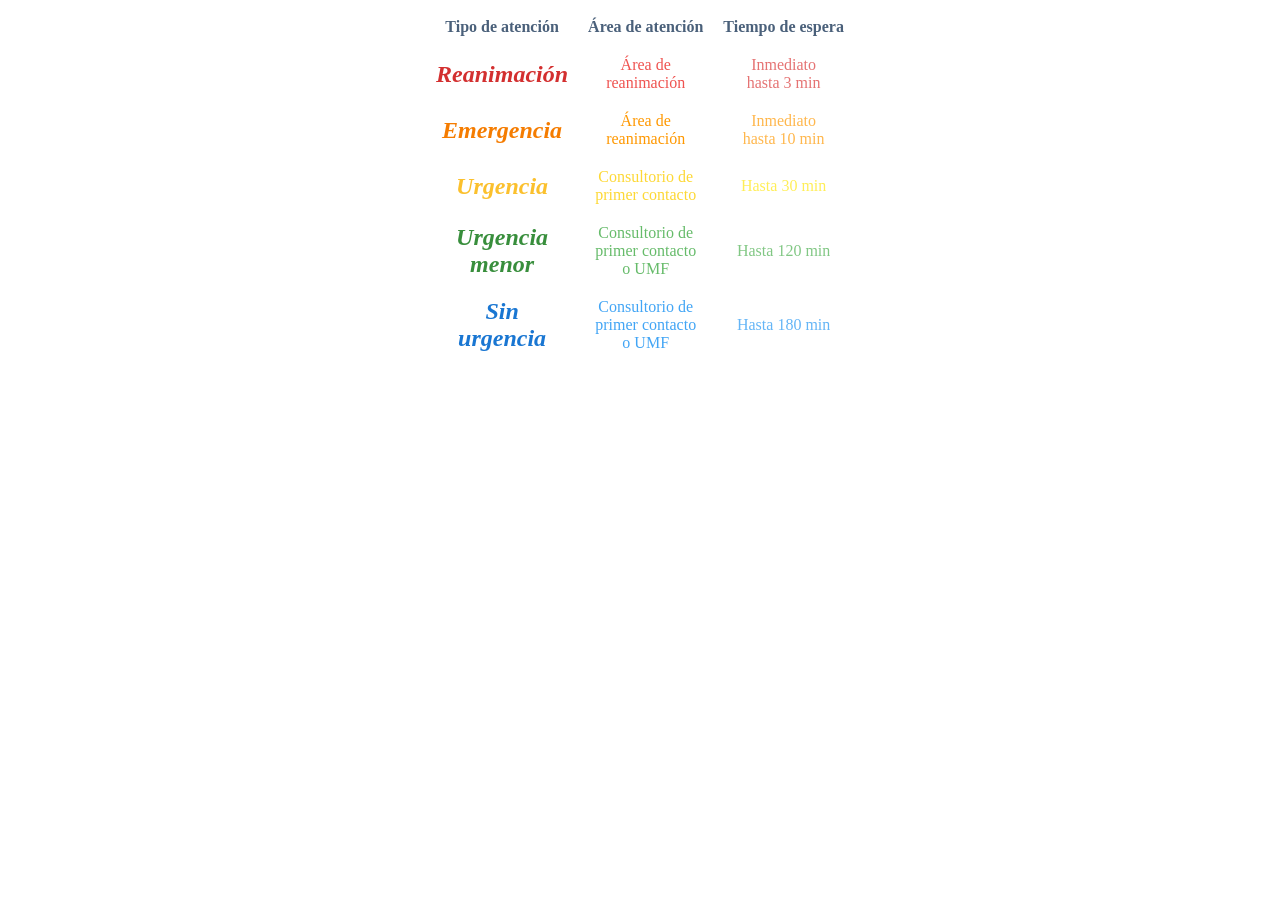
<file: P1-Practicas/Practica6AtributosDeTexto.html>
<!DOCTYPE html>
<html lang="es">

<head>
    <meta charset="UTF-8">
    <title>Semáforo TRIAGE Urgencias</title>
</head>

<body>

    <table border="0" cellpadding="10" cellspacing="0" align="center">
        <tr>
            <th><font color="#4a607a" size="3">Tipo de atención</font></th>
            <th><font color="#4a607a" size="3">Área de atención</font></th>
            <th><font color="#4a607a" size="3">Tiempo de espera</font></th>
        </tr>
        <tr>
            <td align="center">
                <font color="#d32f2f" size="5"><b><i>Reanimación</i></b></font>
            </td>
            <td align="center">
                <font color="#ef5350" size="3">Área de<br>reanimación</font>
            </td>
            <td align="center">
                <font color="#e57373" size="3">Inmediato<br>hasta 3 min</font>
            </td>
        </tr>
        <tr>
            <td align="center">
                <font color="#f57c00" size="5"><b><i>Emergencia</i></b></font>
            </td>
            <td align="center">
                <font color="#ff9800" size="3">Área de<br>reanimación</font>
            </td>
            <td align="center">
                <font color="#ffb74d" size="3">Inmediato<br>hasta 10 min</font>
            </td>
        </tr>
        <tr>
            <td align="center">
                <font color="#fbc02d" size="5"><b><i>Urgencia</i></b></font>
            </td>
            <td align="center">
                <font color="#fdd835" size="3">Consultorio de<br>primer contacto</font>
            </td>
            <td align="center">
                <font color="#ffee58" size="3">Hasta 30 min</font>
            </td>
        </tr>
        <tr>
            <td align="center">
                <font color="#388e3c" size="5"><b><i>Urgencia<br>menor</i></b></font>
            </td>
            <td align="center">
                <font color="#66bb6a" size="3">Consultorio de<br>primer contacto<br>o UMF</font>
            </td>
            <td align="center">
                <font color="#81c784" size="3">Hasta 120 min</font>
            </td>
        </tr>
        <tr>
            <td align="center">
                <font color="#1976d2" size="5"><b><i>Sin<br>urgencia</i></b></font>
            </td>
            <td align="center">
                <font color="#42a5f5" size="3">Consultorio de<br>primer contacto<br>o UMF</font>
            </td>
            <td align="center">
                <font color="#64b5f6" size="3">Hasta 180 min</font>
            </td>
        </tr>
    </table>

</body>

</html>
</file>
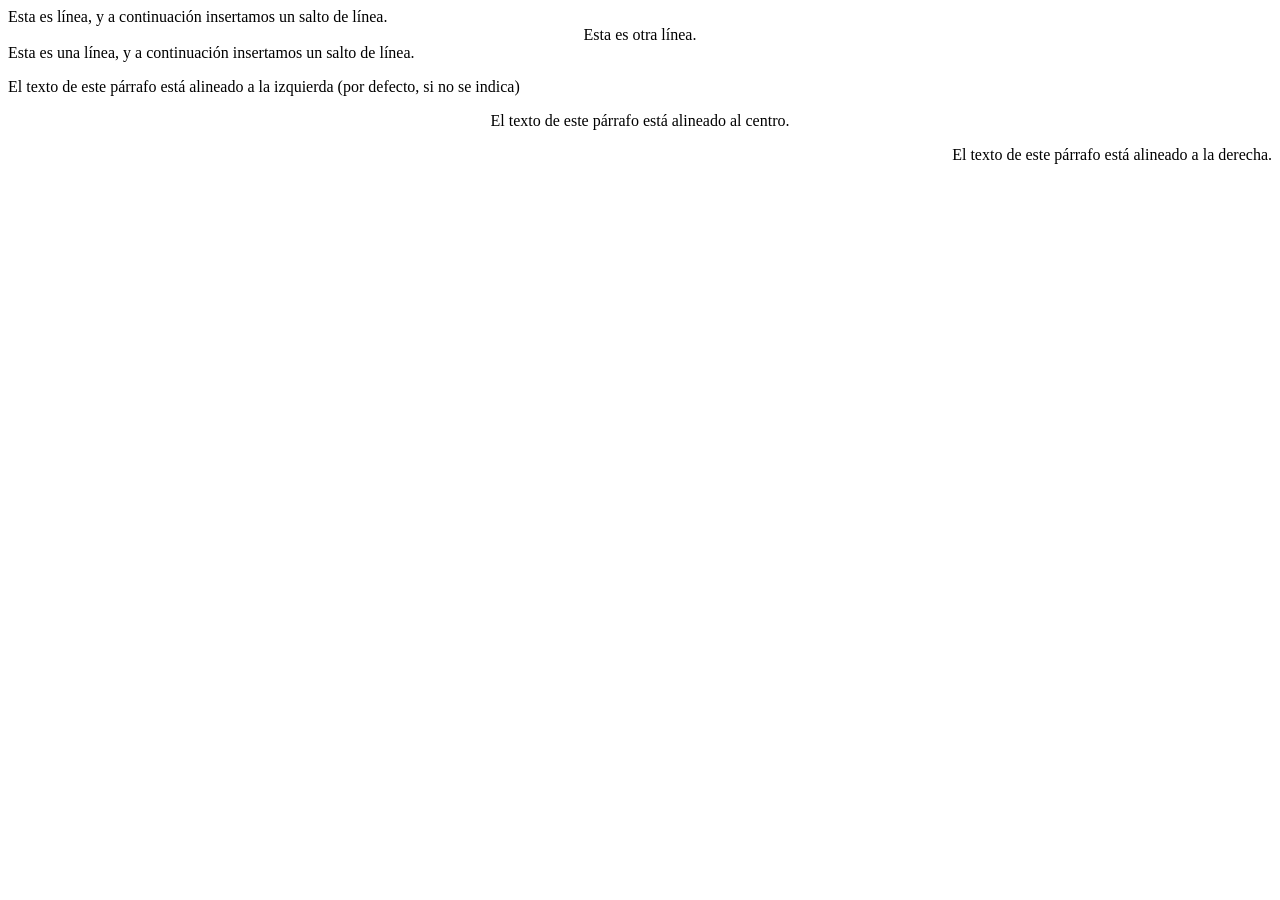
<file: practicasGuiadas/PrácticaGuiada3.html>
<!-- MORALES OLMOS RICARDO, 24308051280597, 5ºI -->

<!-- etiqueta html que delimita el inicio del documento html -->
<html>
    <!-- etiqueta head que contiene los metadatos y la cabecera del documento -->
    <head>
        <!-- etiqueta title que define el titulo de la pagina que se muestra en la pestana del navegador -->
        <title>Página WEB de ejemplo: texto</title>
    <!-- cierre de la cabecera del documento -->
    </head>
  
    <!-- etiqueta body que contiene todo el contenido visible de la pagina web -->
    <body>
    <!-- etiqueta br que inserta un salto de linea forzado en el texto -->
    Esta es línea, y a continuación insertamos un salto de línea.<br/>
    
       <!-- etiqueta center que centra el contenido que abarca -->
       <center>Esta es otra línea.</center>
    
    <!-- etiqueta br que inserta un salto de linea -->
    Esta es una línea, y a continuación insertamos un salto de línea.<br/>
    
       <!-- etiqueta p align="left" que define un parrafo de texto alineado a la izquierda -->
       <p align="left">El texto de este párrafo está alineado a la izquierda (por defecto, si no se indica)</p>
    
       <!-- etiqueta p align="center" que define un parrafo de texto alineado al centro -->
       <p align="center">El texto de este párrafo está alineado al centro.</p>
    
       <!-- etiqueta p align="right" que define un parrafo de texto alineado a la derecha -->
       <p align="right">El texto de este párrafo está alineado a la derecha.</p>
    <!-- cierre del cuerpo del documento -->
    </body>
<!-- cierre del documento html -->
</html>
</file>
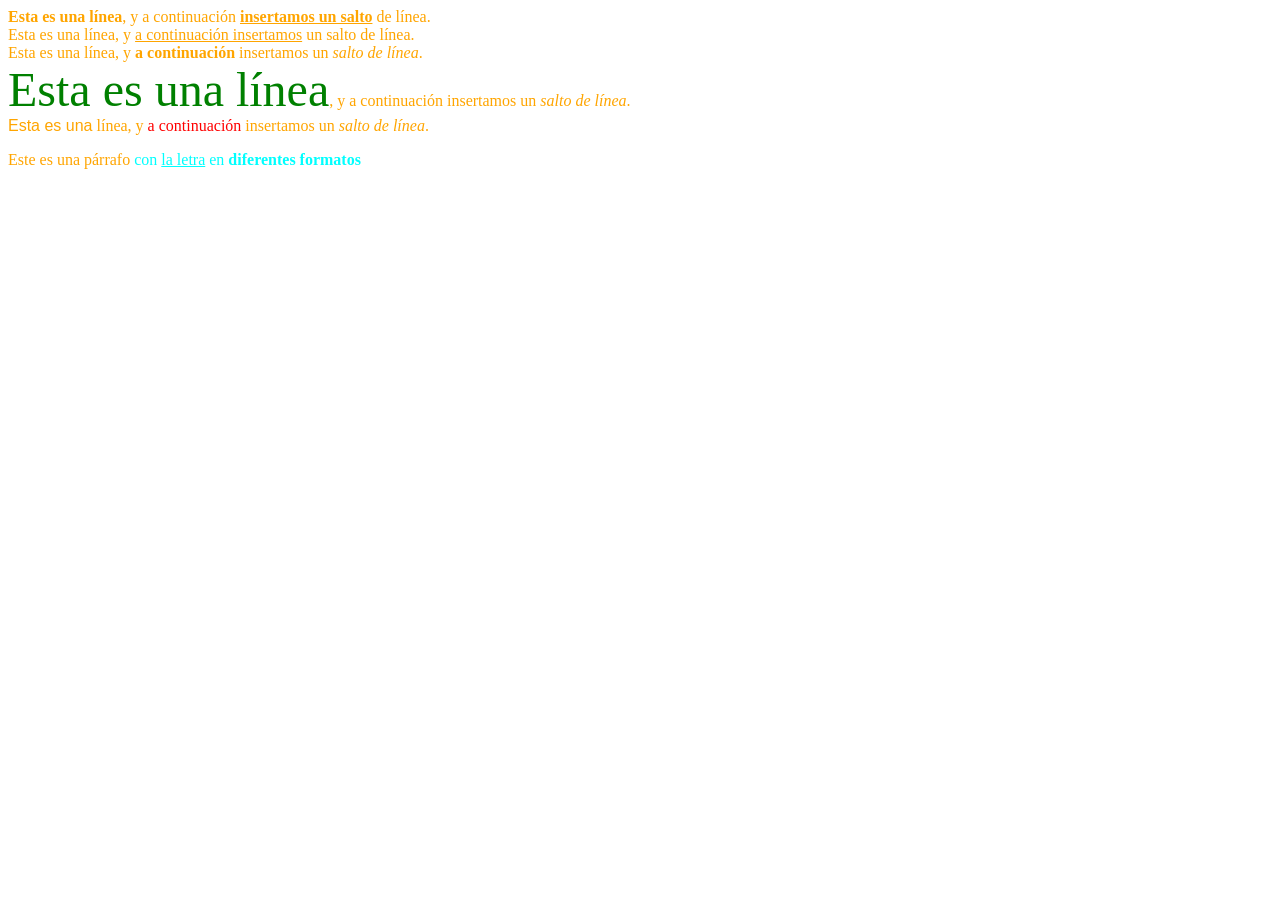
<file: practicasGuiadas/PrácticaGuiada4.html>
<!-- MORALES OLMOS RICARDO, 24308051280597, 5ºI -->

<!-- etiqueta html que delimita el inicio del documento html -->
<html>
    <!-- etiqueta head que contiene los metadatos y la cabecera del documento -->
    <head>
        <!-- etiqueta title que define el titulo de la pagina que se muestra en la pestana del navegador -->
        <title>Página WEB de ejemplo: texto</title>
    <!-- cierre de la cabecera del documento -->
    </head>
    <!-- etiqueta body text="orange" que establece el cuerpo de la pagina y el color de texto en naranja por defecto -->
    <body text="orange">
        <!-- etiqueta b para texto en negrita, u para subrayado y br para salto de linea -->
        <b>Esta es una línea</b>, y a continuación <b><u>insertamos un salto</u></b> de línea.<br/>
        <!-- etiqueta u para subrayar texto y br para salto de linea -->
        Esta es una línea, y <u>a continuación insertamos</u> un salto de línea.<br/>
        <!-- etiqueta strong para enfatizar texto en negrita, i para texto en cursiva e itálica y br para salto de linea -->
        Esta es una línea, y <strong>a continuación</strong> insertamos un <i>salto de línea</i>.<br/>
        <!-- etiqueta font color="green" size="11px" para cambiar el color a verde y tamano del texto, e i para texto en cursiva -->
        <font color="green" size="11px">Esta es una línea</font>, y a continuación insertamos un <i>salto de línea</i>.<br/>
        <!-- etiqueta font face="Arial" para cambiar la fuente y font color="red" para cambiar el color del texto a rojo -->
        <font face="Arial">Esta es una</font> línea, y <font color="red">a continuación</font> insertamos un <i>salto de línea</i>.<br/>
        <!-- etiqueta p para parrafo, font color="cyan" para texto cian, u para subrayado y b para negrita -->
        <p>Este es una párrafo <font color="cyan">con <u>la letra</u> en <b>diferentes formatos</b></font></p>
    <!-- cierre del cuerpo del documento -->
    </body>
<!-- cierre del documento html -->
</html>
</file>
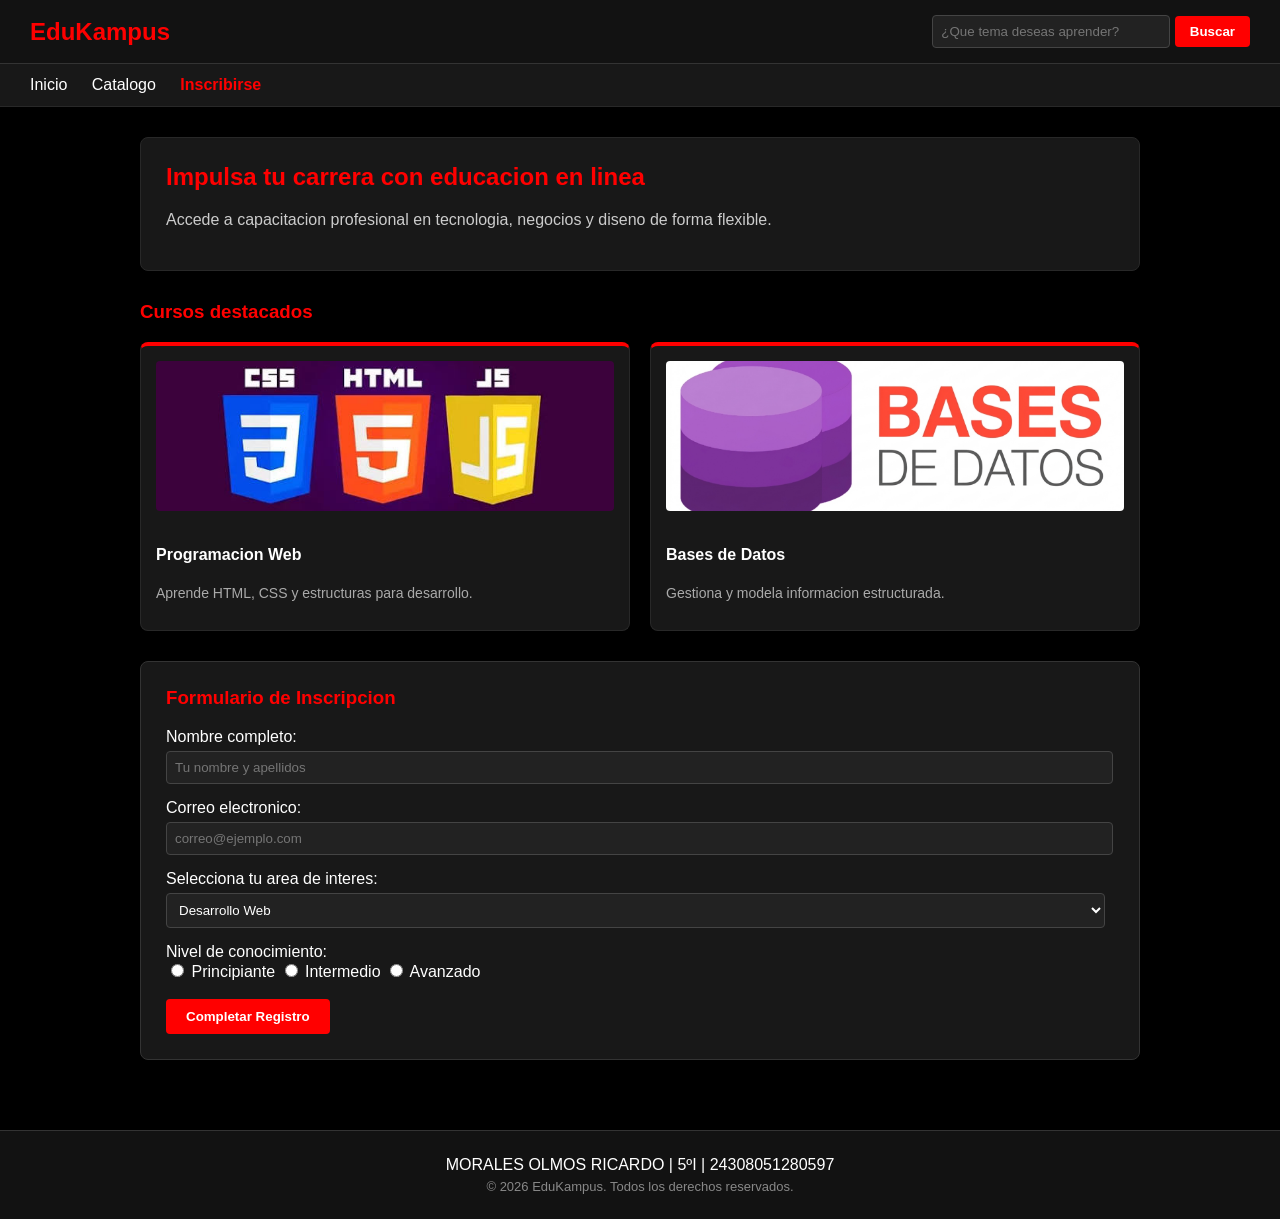
<file: P1-Practicas/Practica8Cursos/Practica8Cursos.html>
<!DOCTYPE html> 
<html lang="es"> 
<head> 
<meta charset="UTF-8"> 
<meta name="viewport" content="width=device-width, initial-scale=1.0"> 
<title>EduKampus - Plataforma de Cursos</title> 
</head> 
<body style="font-family: Arial, sans-serif; margin: 0; background-color: #000000; color: #ffffff;"> 

<header style="background-color: #121212; color: white; padding: 15px 30px; display: flex; align-items: center; justify-content: space-between; border-bottom: 1px solid #333333;"> 
<h1 style="margin: 0; font-size: 24px; color: #ff0000;">EduKampus</h1> 

<form action="" method="get"> 
<input type="text" name="buscar" placeholder="¿Que tema deseas aprender?" style="padding: 8px; width: 220px; border-radius: 4px; border: 1px solid #444444; background-color: #222222; color: #ffffff;"> 
<button type="submit" style="background-color: #ff0000; color: white; border: none; padding: 8px 15px; border-radius: 4px; cursor: pointer; font-weight: bold;">Buscar</button> 
</form> 
</header> 

<nav style="background-color: #181818; padding: 12px 30px; border-bottom: 1px solid #282828;"> 
<a href="#inicio" style="color: #ffffff; margin-right: 20px; text-decoration: none;">Inicio</a> 
<a href="#catalogos" style="color: #ffffff; margin-right: 20px; text-decoration: none;">Catalogo</a> 
<a href="#registro" style="color: #ff0000; font-weight: bold; text-decoration: none;">Inscribirse</a> 
</nav> 

<main style="padding: 30px; max-width: 1000px; margin: 0 auto;"> 

<section id="inicio" style="background-color: #181818; padding: 25px; border-radius: 8px; margin-bottom: 30px; border: 1px solid #282828;"> 
<h2 style="color: #ff0000; margin-top: 0;">Impulsa tu carrera con educacion en linea</h2> 
<p style="color: #cccccc;">Accede a capacitacion profesional en tecnologia, negocios y diseno de forma flexible.</p> 
</section> 

<section id="catalogos" style="margin-bottom: 30px;"> 
<h3 style="color: #ff0000;">Cursos destacados</h3> 
<div style="display: flex; gap: 20px;"> 
<div style="background-color: #181818; padding: 15px; border-radius: 8px; flex: 1; border-top: 4px solid #ff0000; border-left: 1px solid #282828; border-right: 1px solid #282828; border-bottom: 1px solid #282828;"> 
<img src="imagen_curso1.jpg" alt="Programacion Web" style="width: 100%; height: 150px; object-fit: cover; border-radius: 4px; margin-bottom: 10px;"> 
<h4 style="color: #ffffff;">Programacion Web</h4> 
<p style="color: #aaaaaa; font-size: 14px;">Aprende HTML, CSS y estructuras para desarrollo.</p> 
</div> 

<div style="background-color: #181818; padding: 15px; border-radius: 8px; flex: 1; border-top: 4px solid #ff0000; border-left: 1px solid #282828; border-right: 1px solid #282828; border-bottom: 1px solid #282828;"> 
<img src="imagen_curso2.jpg" alt="Bases de Datos" style="width: 100%; height: 150px; object-fit: cover; border-radius: 4px; margin-bottom: 10px;"> 
<h4 style="color: #ffffff;">Bases de Datos</h4> 
<p style="color: #aaaaaa; font-size: 14px;">Gestiona y modela informacion estructurada.</p> 
</div> 
</div> 
</section> 

<section id="registro" style="background-color: #181818; padding: 25px; border-radius: 8px; border: 1px solid #333333;"> 
<h3 style="color: #ff0000; margin-top: 0;">Formulario de Inscripcion</h3> 
<form action="" method="post"> 

<span style="color: #ffffff;">Nombre completo:</span><br> 
<input type="text" name="nombre" placeholder="Tu nombre y apellidos" style="width: 98%; padding: 8px; margin: 5px 0 15px 0; border: 1px solid #444444; border-radius: 4px; background-color: #222222; color: #ffffff;"><br> 

<span style="color: #ffffff;">Correo electronico:</span><br> 
<input type="email" name="correo" placeholder="correo@ejemplo.com" style="width: 98%; padding: 8px; margin: 5px 0 15px 0; border: 1px solid #444444; border-radius: 4px; background-color: #222222; color: #ffffff;"><br> 

<span style="color: #ffffff;">Selecciona tu area de interes:</span><br> 
<select name="area" style="width: 99%; padding: 8px; margin: 5px 0 15px 0; border: 1px solid #444444; border-radius: 4px; background-color: #222222; color: #ffffff;"> 
<option value="web">Desarrollo Web</option> 
<option value="datos">Ciencia de Datos</option> 
<option value="diseno">Diseno Digital</option> 
</select><br> 

<span style="color: #ffffff;">Nivel de conocimiento:</span><br> 
<input type="radio" name="nivel" value="principiante"> <span style="color: #ffffff;">Principiante</span> 
<input type="radio" name="nivel" value="intermedio"> <span style="color: #ffffff;">Intermedio</span> 
<input type="radio" name="nivel" value="avanzado"> <span style="color: #ffffff;">Avanzado</span> <br><br> 

<button type="submit" style="background-color: #ff0000; color: white; padding: 10px 20px; border: none; border-radius: 4px; cursor: pointer; font-weight: bold;">Completar Registro</button> 
</form> 
</section> 

</main> 

<footer style="background-color: #121212; color: white; text-align: center; padding: 20px; margin-top: 40px; border-top: 1px solid #333333;"> 
<p style="margin: 5px 0;">MORALES OLMOS RICARDO | 5ºI | 24308051280597</p> 
<p style="margin: 5px 0; font-size: 13px; color: #888888;">&copy; 2026 EduKampus. Todos los derechos reservados.</p> 
</footer> 

</body> 
</html>
</file>
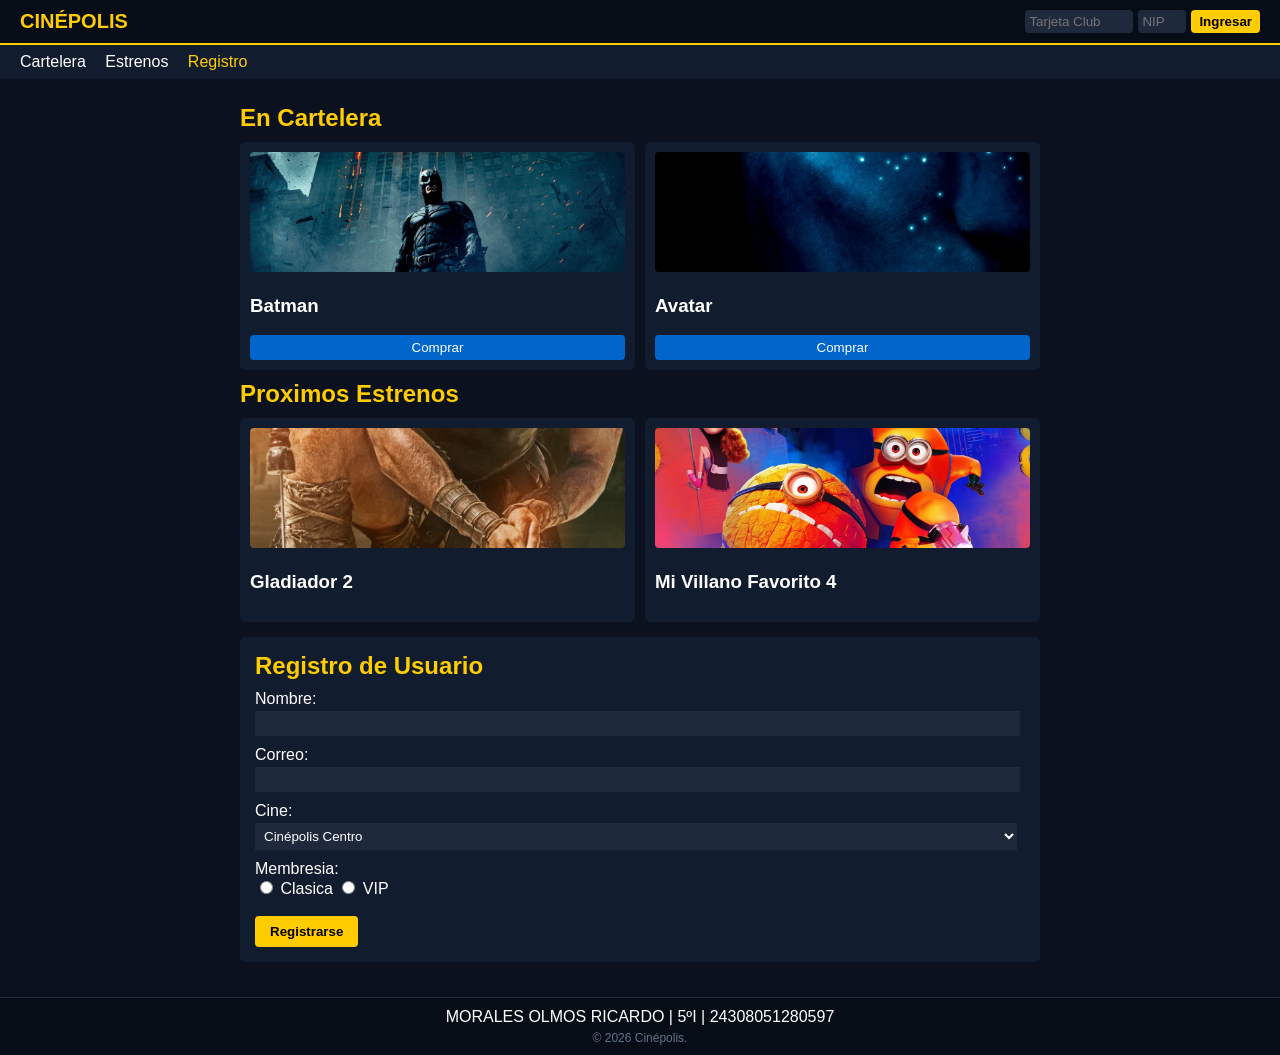
<file: P1-Practicas/Sitio Web Cinepolis/SitioCine.html>
<!DOCTYPE html> 
<html lang="es"> 
<head> 
<meta charset="UTF-8"> 
<meta name="viewport" content="width=device-width, initial-scale=1.0"> 
<title>Cinepolis</title> 
</head> 
<body style="font-family: Arial; margin: 0; background: #0b111e; color: #fff;"> 

<!-- Encabezado con acceso Club Cinepolis -->
<header style="background: #060d17; padding: 10px 20px; display: flex; justify-content: space-between; align-items: center; border-bottom: 2px solid #fc0;"> 
<h1 style="margin: 0; color: #fc0; font-size: 20px;">CINÉPOLIS</h1> 
<form action="" method="post" style="display: flex; gap: 5px;"> 
<input type="text" placeholder="Tarjeta Club" style="padding: 4px; border-radius: 4px; border: 0; background: #1e293b; color: #fff; width: 100px;"> 
<input type="password" placeholder="NIP" style="padding: 4px; border-radius: 4px; border: 0; background: #1e293b; color: #fff; width: 40px;"> 
<button type="submit" style="background: #fc0; border: 0; padding: 4px 8px; border-radius: 4px; font-weight: bold;">Ingresar</button> 
</form> 
</header> 

<!-- Navegacion -->
<nav style="background: #111c2e; padding: 8px 20px;"> 
<a href="#cartelera" style="color: #fff; margin-right: 15px; text-decoration: none;">Cartelera</a> 
<a href="#estrenos" style="color: #fff; margin-right: 15px; text-decoration: none;">Estrenos</a> 
<a href="#registro" style="color: #fc0; text-decoration: none;">Registro</a> 
</nav> 

<!-- Cuerpo principal -->
<main style="padding: 15px; max-width: 800px; margin: auto;"> 

<!-- Cartelera -->
<section id="cartelera"> 
<h2 style="color: #fc0; margin: 10px 0;">En Cartelera</h2> 
<div style="display: flex; gap: 10px;"> 
<div style="background: #111c2e; padding: 10px; flex: 1; border-radius: 5px;"> 
<img src="ruta_imagen_batman.jpg" alt="Batman" style="width: 100%; height: 120px; object-fit: cover; border-radius: 4px;"> 
<h3>Batman</h3> 
<button style="background: #06c; color: #fff; border: 0; padding: 5px; width: 100%; border-radius: 4px;">Comprar</button> 
</div> 
<div style="background: #111c2e; padding: 10px; flex: 1; border-radius: 5px;"> 
<img src="ruta_imagen_avatar.jpg" alt="Avatar" style="width: 100%; height: 120px; object-fit: cover; border-radius: 4px;"> 
<h3>Avatar</h3> 
<button style="background: #06c; color: #fff; border: 0; padding: 5px; width: 100%; border-radius: 4px;">Comprar</button> 
</div> 
</div> 
</section> 

<!-- Proximos Estrenos -->
<section id="estrenos"> 
<h2 style="color: #fc0; margin: 10px 0;">Proximos Estrenos</h2> 
<div style="display: flex; gap: 10px;"> 
<div style="background: #111c2e; padding: 10px; flex: 1; border-radius: 5px;"> 
<img src="ruta_imagen_gladiador2.jpg" alt="Gladiador 2" style="width: 100%; height: 120px; object-fit: cover; border-radius: 4px;"> 
<h3>Gladiador 2</h3> 
</div> 
<div style="background: #111c2e; padding: 10px; flex: 1; border-radius: 5px;"> 
<img src="ruta_imagen_mivillanofavorito4.jpg" alt="Mi Villano Favorito 4" style="width: 100%; height: 120px; object-fit: cover; border-radius: 4px;"> 
<h3>Mi Villano Favorito 4</h3> 
</div> 
</div> 
</section> 

<!-- Formulario Registro / Inicio -->
<section id="registro" style="background: #111c2e; padding: 15px; margin-top: 15px; border-radius: 5px;"> 
<h2 style="color: #fc0; margin: 0 0 10px 0;">Registro de Usuario</h2> 
<form action="" method="post"> 
Nombre:<br><input type="text" style="width: 98%; background: #1e293b; border: 0; color: #fff; padding: 5px; margin: 3px 0 10px 0;"><br> 
Correo:<br><input type="email" style="width: 98%; background: #1e293b; border: 0; color: #fff; padding: 5px; margin: 3px 0 10px 0;"><br> 
Cine:<br> 
<select style="width: 99%; background: #1e293b; border: 0; color: #fff; padding: 5px; margin: 3px 0 10px 0;"> 
<option>Cinépolis Centro</option> 
<option>Cinépolis VIP</option> 
</select><br> 
Membresia:<br> 
<input type="radio" name="m"> Clasica <input type="radio" name="m"> VIP<br><br> 
<button type="submit" style="background: #fc0; border: 0; padding: 8px 15px; font-weight: bold; border-radius: 4px;">Registrarse</button> 
</form> 
</section> 

</main> 

<!-- Footer con datos del estudiante -->
<footer style="background: #060d17; text-align: center; padding: 10px; margin-top: 20px; border-top: 1px solid #1e293b;"> 
<p style="margin: 0;">MORALES OLMOS RICARDO | 5ºI | 24308051280597</p> 
<p style="margin: 5px 0 0 0; font-size: 12px; color: #64748b;">&copy; 2026 Cinépolis.</p> 
</footer> 

</body> 
</html>
</file>
<file: styles.css>
/* Resetea márgenes globales, define el color de fondo base y la tipografía del sitio */
body {
    background-color: #006847; /* Aplica el fondo verde mediante su código hexadecimal */
    color: white; /* Define el color blanco por defecto para todos los textos */
    font-family: Arial, sans-serif; /* Establece la fuente tipográfica global */
    margin: 0; /* Remueve el margen exterior predeterminado del navegador */
    padding: 0; /* Elimina el relleno interno predeterminado */
    text-align: center; /* Centra horizontalmente los elementos contenidos */
}

/* Aplica el color dorado y espacios al título H1 */
h1 {
    color: #fbd043; /* Asigna el color dorado al título */
    margin-bottom: 15px; /* Define separación inferior de 15 píxeles */
    margin-top: 20px; /* Define separación superior de 20 píxeles */
}

/* Estiliza el contenedor del menú de navegación */
nav {
    background-color: #004d34; /* Aplica verde oscuro al fondo del menú */
    padding: 15px; /* Crea espacio interno alrededor de los botones */
    border-bottom: 5px solid #ce1126; /* Añade una línea inferior roja de 5px */
}

/* Formatea las etiquetas de enlace <a> para que parezcan botones */
nav a {
    background-color: white; /* Fondo blanco para crear forma de botón */
    color: #006847; /* Texto verde sobre la caja blanca */
    padding: 8px 15px; /* Define el tamaño interno del botón (alto y ancho) */
    text-decoration: none; /* Elimina el subrayado predeterminado del hipervínculo */
    font-weight: bold; /* Aplica texto en negrita */
    border-radius: 5px; /* Redondea las esquinas del botón a 5px */
    margin: 0 10px; /* Crea separación lateral entre cada botón */
    display: inline-block; /* Permite aplicar dimensiones de caja sin romper la línea */
}

/* Evento que cambia los colores cuando el cursor pasa sobre el botón */
nav a:hover {
    background-color: #ce1126; /* Cambia el fondo a rojo */
    color: white; /* Cambia el texto a blanco */
}

/* Contenedor de bloque para agrupar los contenidos de la página */
.seccion {
    padding: 40px 20px; /* Define espaciado interno superior y lateral */
    border-bottom: 2px solid white; /* Dibuja una línea divisoria blanca al final */
}

/* Ficha rectangular para mostrar cada personaje */
.tarjeta {
    display: inline-block; /* Alinea varias tarjetas de forma horizontal */
    width: 220px; /* Fija un ancho exacto de 220px */
    background-color: rgba(255, 255, 255, 0.1); /* Aplica fondo blanco con 10% de opacidad */
    border: 2px solid white; /* Crea un marco de 2px de grosor */
    margin: 10px; /* Crea espacio exterior respecto a otras tarjetas */
    padding: 15px; /* Crea espacio interno entre contenido y borde */
    vertical-align: top; /* Alinea los bloques al borde superior */
    border-radius: 8px; /* Redondea los bordes a 8px */
}

/* Recorta las imágenes de las tarjetas en forma circular */
.tarjeta img {
    width: 100px; /* Fija el ancho a 100px */
    height: 100px; /* Fija el alto a 100px */
    border-radius: 50%; /* Trunca los bordes para volver la imagen un círculo */
    border: 3px solid #ce1126; /* Añade un borde rojo circular de 3px */
}

/* Caja delimitada para lecturas y textos largos */
.caja-texto {
    background-color: rgba(0, 0, 0, 0.3); /* Aplica fondo negro al 30% de opacidad */
    border: 1px solid white; /* Define un marco blanco de 1px */
    padding: 15px; /* Define espaciado interno */
    margin: 10px auto; /* Centra la caja horizontalmente */
    max-width: 600px; /* Restringe el ancho máximo a 600px */
    text-align: left; /* Alinea el texto interno a la izquierda */
    border-radius: 5px; /* Redondea los bordes a 5px */
}

/* Estiliza la barra inferior del pie de página */
footer {
    background-color: #003824; /* Aplica el verde más oscuro para el pie */
    border-top: 5px solid #ce1126; /* Dibuja una línea superior roja de 5px */
    padding: 20px; /* Define el espacio interno del contenedor */
}

/* Tamaño y alineación de las imágenes del pie de página */
.img-footer {
    width: 80px; /* Ajusta el ancho a 80px */
    vertical-align: middle; /* Alinea la imagen al centro vertical con el texto */
}

/* Bloque central que contiene tus datos escolares */
.datos-footer {
    display: inline-block; /* Permite colocar la caja entre las dos imágenes */
    margin: 0 20px; /* Aplica separación lateral de 20px */
    vertical-align: middle; /* Centra el bloque verticalmente */
}

/* Título con tu nombre dentro del pie de página */
.datos-footer h2 {
    margin: 5px 0; /* Reduce el margen vertical a 5px */
    font-size: 20px; /* Fija el tamaño de fuente en 20px */
}

/* Texto del grupo y número de control */
.datos-footer p {
    color: #fbd043; /* Aplica el color dorado */
    margin: 5px 0; /* Reduce los márgenes verticales */
    font-weight: bold; /* Aplica estilo en negrita */
}
</file>
